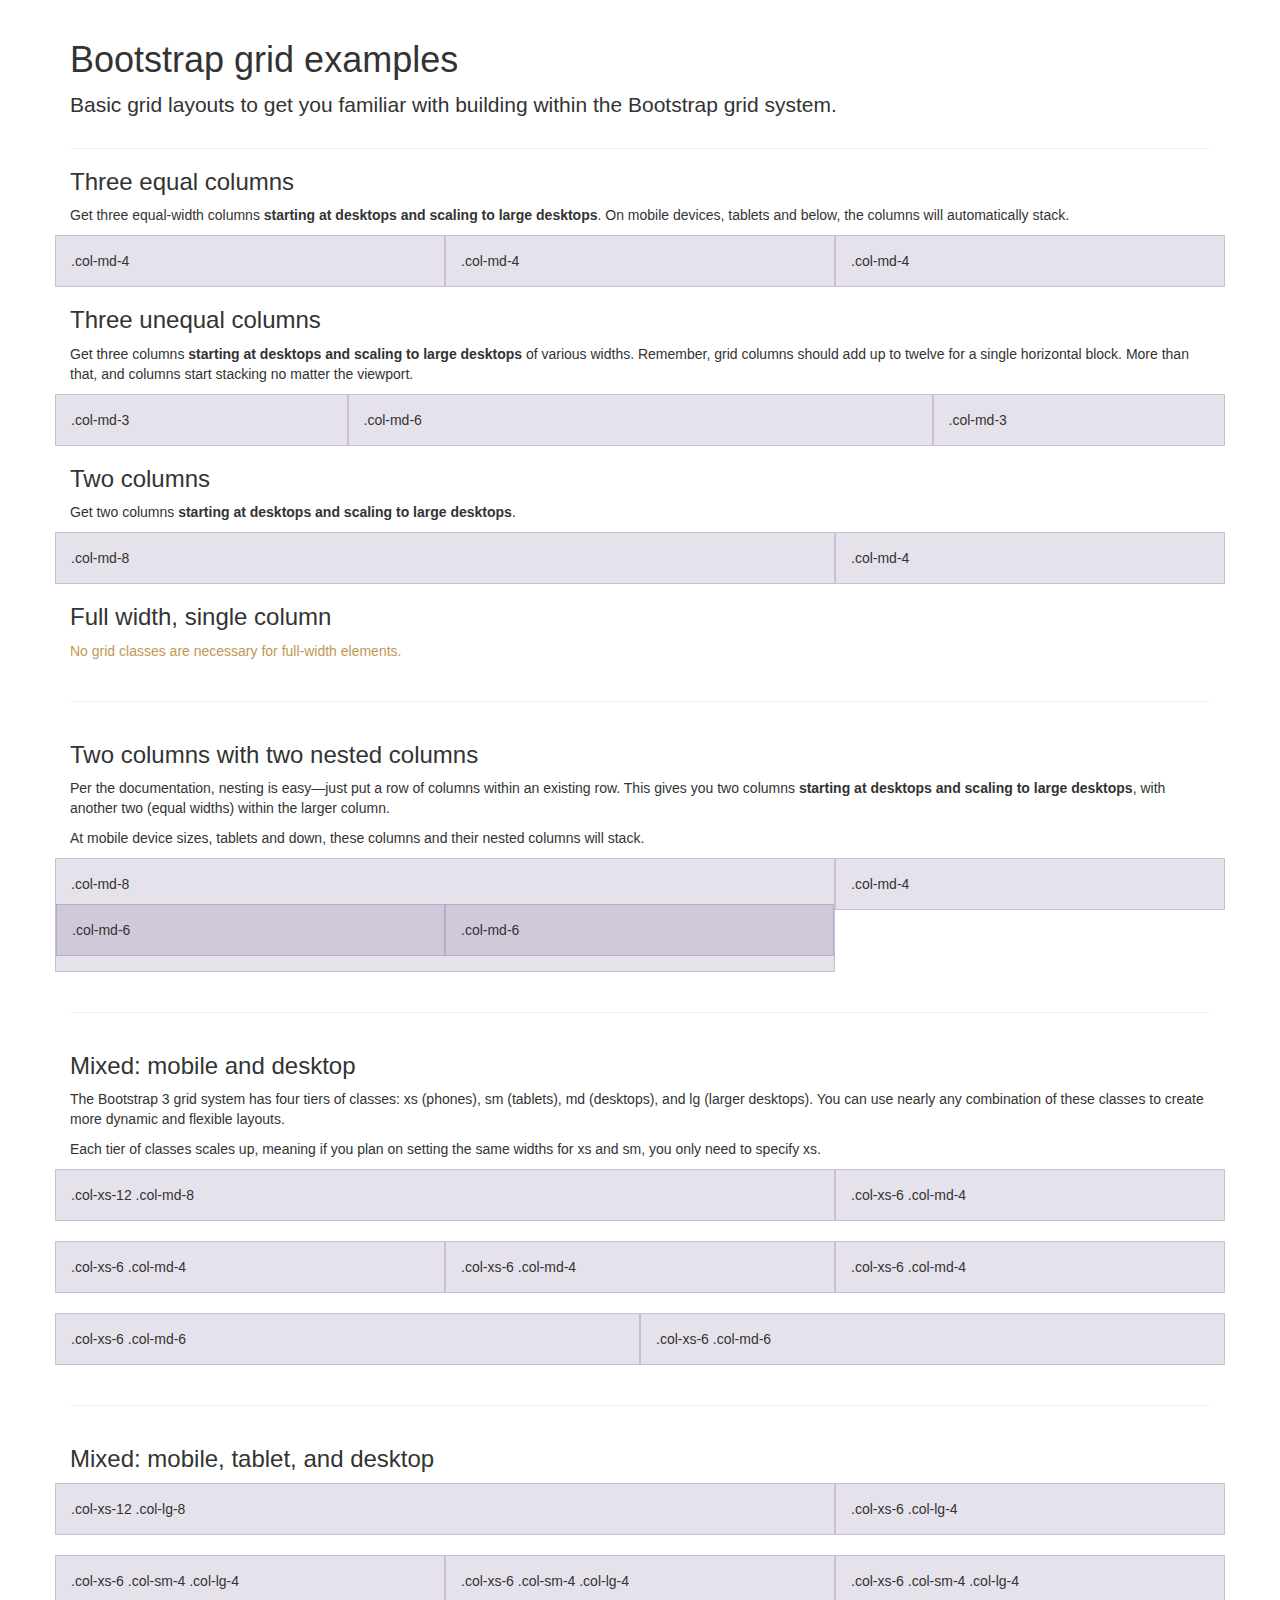
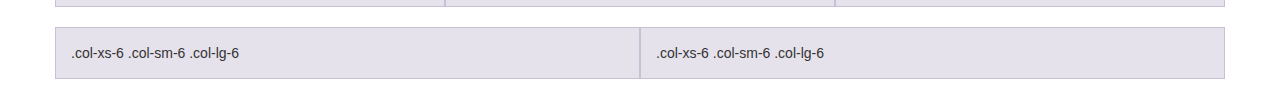
<file: bootstrap-3.0.0/examples/grid/index.html>
<!DOCTYPE html>
<html lang="en">
  <head>
    <meta charset="utf-8">
    <meta name="viewport" content="width=device-width, initial-scale=1.0">
    <meta name="description" content="">
    <meta name="author" content="">
    <link rel="shortcut icon" href="../../assets/ico/favicon.png">

    <title>Grid Template for Bootstrap</title>

    <!-- Bootstrap core CSS -->
    <link href="../../dist/css/bootstrap.css" rel="stylesheet">

    <!-- Custom styles for this template -->
    <link href="grid.css" rel="stylesheet">

    <!-- HTML5 shim and Respond.js IE8 support of HTML5 elements and media queries -->
    <!--[if lt IE 9]>
      <script src="../../assets/js/html5shiv.js"></script>
      <script src="../../assets/js/respond.min.js"></script>
    <![endif]-->
  </head>

  <body>
    <div class="container">

      <div class="page-header">
        <h1>Bootstrap grid examples</h1>
        <p class="lead">Basic grid layouts to get you familiar with building within the Bootstrap grid system.</p>
      </div>

      <h3>Three equal columns</h3>
      <p>Get three equal-width columns <strong>starting at desktops and scaling to large desktops</strong>. On mobile devices, tablets and below, the columns will automatically stack.</p>
      <div class="row">
        <div class="col-md-4">.col-md-4</div>
        <div class="col-md-4">.col-md-4</div>
        <div class="col-md-4">.col-md-4</div>
      </div>

      <h3>Three unequal columns</h3>
      <p>Get three columns <strong>starting at desktops and scaling to large desktops</strong> of various widths. Remember, grid columns should add up to twelve for a single horizontal block. More than that, and columns start stacking no matter the viewport.</p>
      <div class="row">
        <div class="col-md-3">.col-md-3</div>
        <div class="col-md-6">.col-md-6</div>
        <div class="col-md-3">.col-md-3</div>
      </div>

      <h3>Two columns</h3>
      <p>Get two columns <strong>starting at desktops and scaling to large desktops</strong>.</p>
      <div class="row">
        <div class="col-md-8">.col-md-8</div>
        <div class="col-md-4">.col-md-4</div>
      </div>

      <h3>Full width, single column</h3>
      <p class="text-warning">No grid classes are necessary for full-width elements.</p>

      <hr>

      <h3>Two columns with two nested columns</h3>
      <p>Per the documentation, nesting is easy—just put a row of columns within an existing row. This gives you two columns <strong>starting at desktops and scaling to large desktops</strong>, with another two (equal widths) within the larger column.</p>
      <p>At mobile device sizes, tablets and down, these columns and their nested columns will stack.</p>
      <div class="row">
        <div class="col-md-8">
          .col-md-8
          <div class="row">
            <div class="col-md-6">.col-md-6</div>
            <div class="col-md-6">.col-md-6</div>
          </div>
        </div>
        <div class="col-md-4">.col-md-4</div>
      </div>

      <hr>

      <h3>Mixed: mobile and desktop</h3>
      <p>The Bootstrap 3 grid system has four tiers of classes: xs (phones), sm (tablets), md (desktops), and lg (larger desktops). You can use nearly any combination of these classes to create more dynamic and flexible layouts.</p>
      <p>Each tier of classes scales up, meaning if you plan on setting the same widths for xs and sm, you only need to specify xs.</p>
      <div class="row">
        <div class="col-xs-12 col-md-8">.col-xs-12 .col-md-8</div>
        <div class="col-xs-6 col-md-4">.col-xs-6 .col-md-4</div>
      </div>
      <div class="row">
        <div class="col-xs-6 col-md-4">.col-xs-6 .col-md-4</div>
        <div class="col-xs-6 col-md-4">.col-xs-6 .col-md-4</div>
        <div class="col-xs-6 col-md-4">.col-xs-6 .col-md-4</div>
      </div>
      <div class="row">
        <div class="col-xs-6 col-md-6">.col-xs-6 .col-md-6</div>
        <div class="col-xs-6 col-md-6">.col-xs-6 .col-md-6</div>
      </div>

      <hr>

      <h3>Mixed: mobile, tablet, and desktop</h3>
      <p></p>
      <div class="row">
        <div class="col-xs-12 col-sm-8 col-lg-8">.col-xs-12 .col-lg-8</div>
        <div class="col-xs-6 col-sm-4 col-lg-4">.col-xs-6 .col-lg-4</div>
      </div>
      <div class="row">
        <div class="col-xs-6 col-sm-4 col-lg-4">.col-xs-6 .col-sm-4 .col-lg-4</div>
        <div class="col-xs-6 col-sm-4 col-lg-4">.col-xs-6 .col-sm-4 .col-lg-4</div>
        <div class="col-xs-6 col-sm-4 col-lg-4">.col-xs-6 .col-sm-4 .col-lg-4</div>
      </div>
      <div class="row">
        <div class="col-xs-6 col-sm-6 col-lg-6">.col-xs-6 .col-sm-6 .col-lg-6</div>
        <div class="col-xs-6 col-sm-6 col-lg-6">.col-xs-6 .col-sm-6 .col-lg-6</div>
      </div>

    </div> <!-- /container -->


    <!-- Bootstrap core JavaScript
    ================================================== -->
    <!-- Placed at the end of the document so the pages load faster -->
  </body>
</html>
</file>
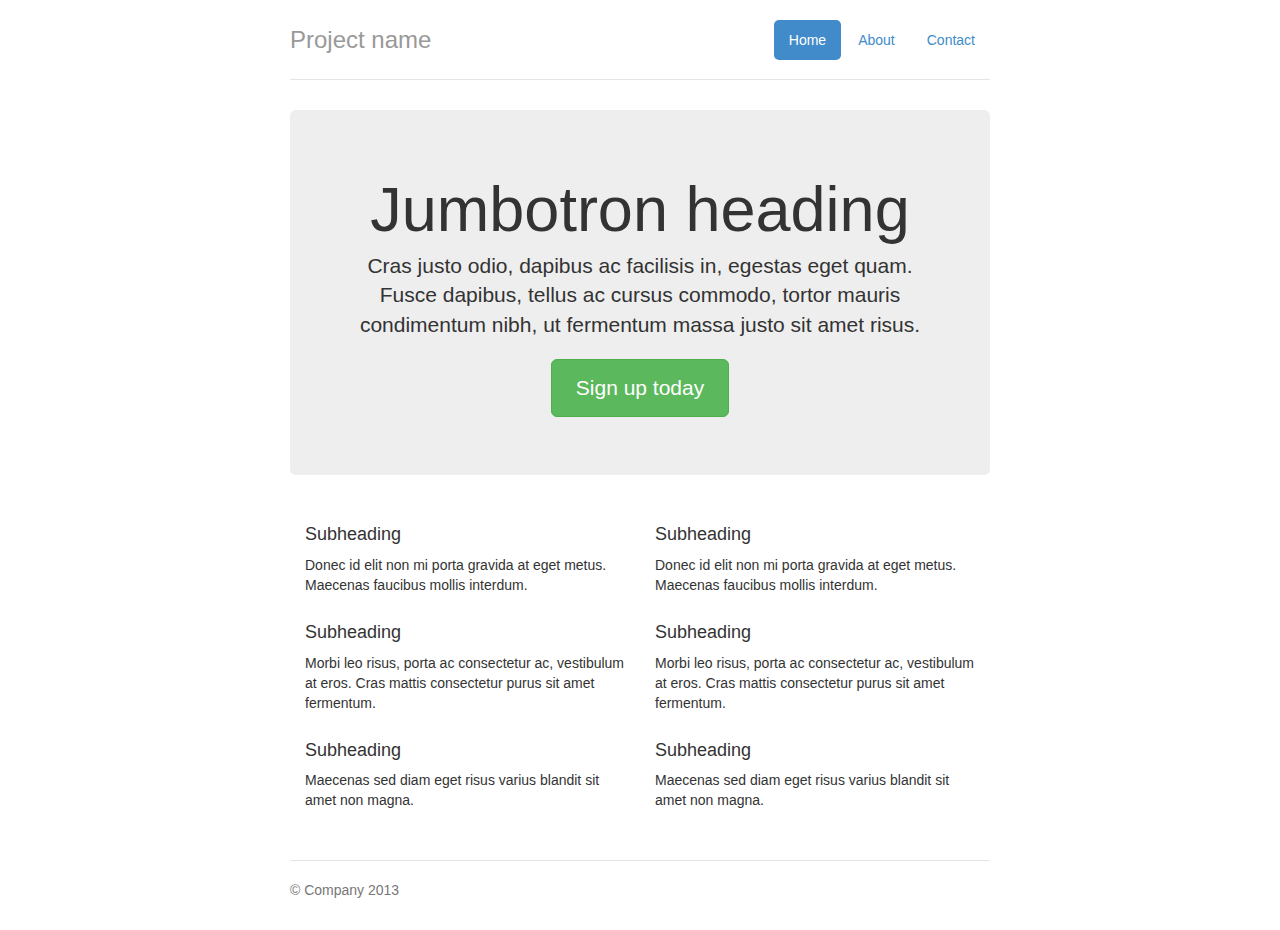
<file: bootstrap-3.0.0/examples/jumbotron-narrow/index.html>
<!DOCTYPE html>
<html lang="en">
  <head>
    <meta charset="utf-8">
    <meta name="viewport" content="width=device-width, initial-scale=1.0">
    <meta name="description" content="">
    <meta name="author" content="">
    <link rel="shortcut icon" href="../../assets/ico/favicon.png">

    <title>Narrow Jumbotron Template for Bootstrap</title>

    <!-- Bootstrap core CSS -->
    <link href="../../dist/css/bootstrap.css" rel="stylesheet">

    <!-- Custom styles for this template -->
    <link href="jumbotron-narrow.css" rel="stylesheet">

    <!-- HTML5 shim and Respond.js IE8 support of HTML5 elements and media queries -->
    <!--[if lt IE 9]>
      <script src="../../assets/js/html5shiv.js"></script>
      <script src="../../assets/js/respond.min.js"></script>
    <![endif]-->
  </head>

  <body>

    <div class="container">
      <div class="header">
        <ul class="nav nav-pills pull-right">
          <li class="active"><a href="#">Home</a></li>
          <li><a href="#">About</a></li>
          <li><a href="#">Contact</a></li>
        </ul>
        <h3 class="text-muted">Project name</h3>
      </div>

      <div class="jumbotron">
        <h1>Jumbotron heading</h1>
        <p class="lead">Cras justo odio, dapibus ac facilisis in, egestas eget quam. Fusce dapibus, tellus ac cursus commodo, tortor mauris condimentum nibh, ut fermentum massa justo sit amet risus.</p>
        <p><a class="btn btn-lg btn-success" href="#">Sign up today</a></p>
      </div>

      <div class="row marketing">
        <div class="col-lg-6">
          <h4>Subheading</h4>
          <p>Donec id elit non mi porta gravida at eget metus. Maecenas faucibus mollis interdum.</p>

          <h4>Subheading</h4>
          <p>Morbi leo risus, porta ac consectetur ac, vestibulum at eros. Cras mattis consectetur purus sit amet fermentum.</p>

          <h4>Subheading</h4>
          <p>Maecenas sed diam eget risus varius blandit sit amet non magna.</p>
        </div>

        <div class="col-lg-6">
          <h4>Subheading</h4>
          <p>Donec id elit non mi porta gravida at eget metus. Maecenas faucibus mollis interdum.</p>

          <h4>Subheading</h4>
          <p>Morbi leo risus, porta ac consectetur ac, vestibulum at eros. Cras mattis consectetur purus sit amet fermentum.</p>

          <h4>Subheading</h4>
          <p>Maecenas sed diam eget risus varius blandit sit amet non magna.</p>
        </div>
      </div>

      <div class="footer">
        <p>&copy; Company 2013</p>
      </div>

    </div> <!-- /container -->


    <!-- Bootstrap core JavaScript
    ================================================== -->
    <!-- Placed at the end of the document so the pages load faster -->
  </body>
</html>
</file>
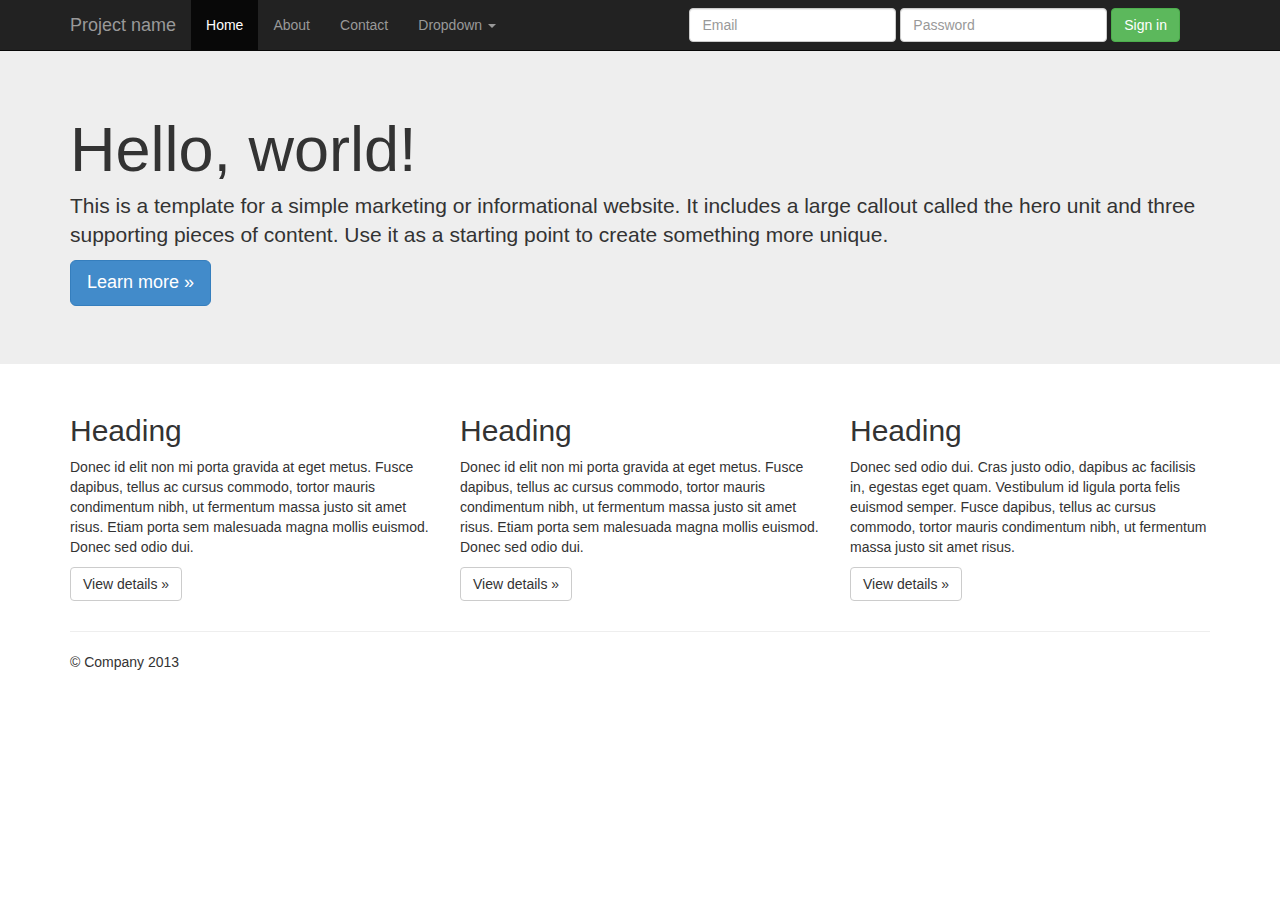
<file: bootstrap-3.0.0/examples/jumbotron/index.html>
<!DOCTYPE html>
<html lang="en">
  <head>
    <meta charset="utf-8">
    <meta name="viewport" content="width=device-width, initial-scale=1.0">
    <meta name="description" content="">
    <meta name="author" content="">
    <link rel="shortcut icon" href="../../assets/ico/favicon.png">

    <title>Jumbotron Template for Bootstrap</title>

    <!-- Bootstrap core CSS -->
    <link href="../../dist/css/bootstrap.css" rel="stylesheet">

    <!-- Custom styles for this template -->
    <link href="jumbotron.css" rel="stylesheet">

    <!-- HTML5 shim and Respond.js IE8 support of HTML5 elements and media queries -->
    <!--[if lt IE 9]>
      <script src="../../assets/js/html5shiv.js"></script>
      <script src="../../assets/js/respond.min.js"></script>
    <![endif]-->
  </head>

  <body>

    <div class="navbar navbar-inverse navbar-fixed-top">
      <div class="container">
        <div class="navbar-header">
          <button type="button" class="navbar-toggle" data-toggle="collapse" data-target=".navbar-collapse">
            <span class="icon-bar"></span>
            <span class="icon-bar"></span>
            <span class="icon-bar"></span>
          </button>
          <a class="navbar-brand" href="#">Project name</a>
        </div>
        <div class="navbar-collapse collapse">
          <ul class="nav navbar-nav">
            <li class="active"><a href="#">Home</a></li>
            <li><a href="#about">About</a></li>
            <li><a href="#contact">Contact</a></li>
            <li class="dropdown">
              <a href="#" class="dropdown-toggle" data-toggle="dropdown">Dropdown <b class="caret"></b></a>
              <ul class="dropdown-menu">
                <li><a href="#">Action</a></li>
                <li><a href="#">Another action</a></li>
                <li><a href="#">Something else here</a></li>
                <li class="divider"></li>
                <li class="dropdown-header">Nav header</li>
                <li><a href="#">Separated link</a></li>
                <li><a href="#">One more separated link</a></li>
              </ul>
            </li>
          </ul>
          <form class="navbar-form navbar-right">
            <div class="form-group">
              <input type="text" placeholder="Email" class="form-control">
            </div>
            <div class="form-group">
              <input type="password" placeholder="Password" class="form-control">
            </div>
            <button type="submit" class="btn btn-success">Sign in</button>
          </form>
        </div><!--/.navbar-collapse -->
      </div>
    </div>

    <!-- Main jumbotron for a primary marketing message or call to action -->
    <div class="jumbotron">
      <div class="container">
        <h1>Hello, world!</h1>
        <p>This is a template for a simple marketing or informational website. It includes a large callout called the hero unit and three supporting pieces of content. Use it as a starting point to create something more unique.</p>
        <p><a class="btn btn-primary btn-lg">Learn more &raquo;</a></p>
      </div>
    </div>

    <div class="container">
      <!-- Example row of columns -->
      <div class="row">
        <div class="col-lg-4">
          <h2>Heading</h2>
          <p>Donec id elit non mi porta gravida at eget metus. Fusce dapibus, tellus ac cursus commodo, tortor mauris condimentum nibh, ut fermentum massa justo sit amet risus. Etiam porta sem malesuada magna mollis euismod. Donec sed odio dui. </p>
          <p><a class="btn btn-default" href="#">View details &raquo;</a></p>
        </div>
        <div class="col-lg-4">
          <h2>Heading</h2>
          <p>Donec id elit non mi porta gravida at eget metus. Fusce dapibus, tellus ac cursus commodo, tortor mauris condimentum nibh, ut fermentum massa justo sit amet risus. Etiam porta sem malesuada magna mollis euismod. Donec sed odio dui. </p>
          <p><a class="btn btn-default" href="#">View details &raquo;</a></p>
       </div>
        <div class="col-lg-4">
          <h2>Heading</h2>
          <p>Donec sed odio dui. Cras justo odio, dapibus ac facilisis in, egestas eget quam. Vestibulum id ligula porta felis euismod semper. Fusce dapibus, tellus ac cursus commodo, tortor mauris condimentum nibh, ut fermentum massa justo sit amet risus.</p>
          <p><a class="btn btn-default" href="#">View details &raquo;</a></p>
        </div>
      </div>

      <hr>

      <footer>
        <p>&copy; Company 2013</p>
      </footer>
    </div> <!-- /container -->


    <!-- Bootstrap core JavaScript
    ================================================== -->
    <!-- Placed at the end of the document so the pages load faster -->
    <script src="../../assets/js/jquery.js"></script>
    <script src="../../dist/js/bootstrap.min.js"></script>
  </body>
</html>
</file>
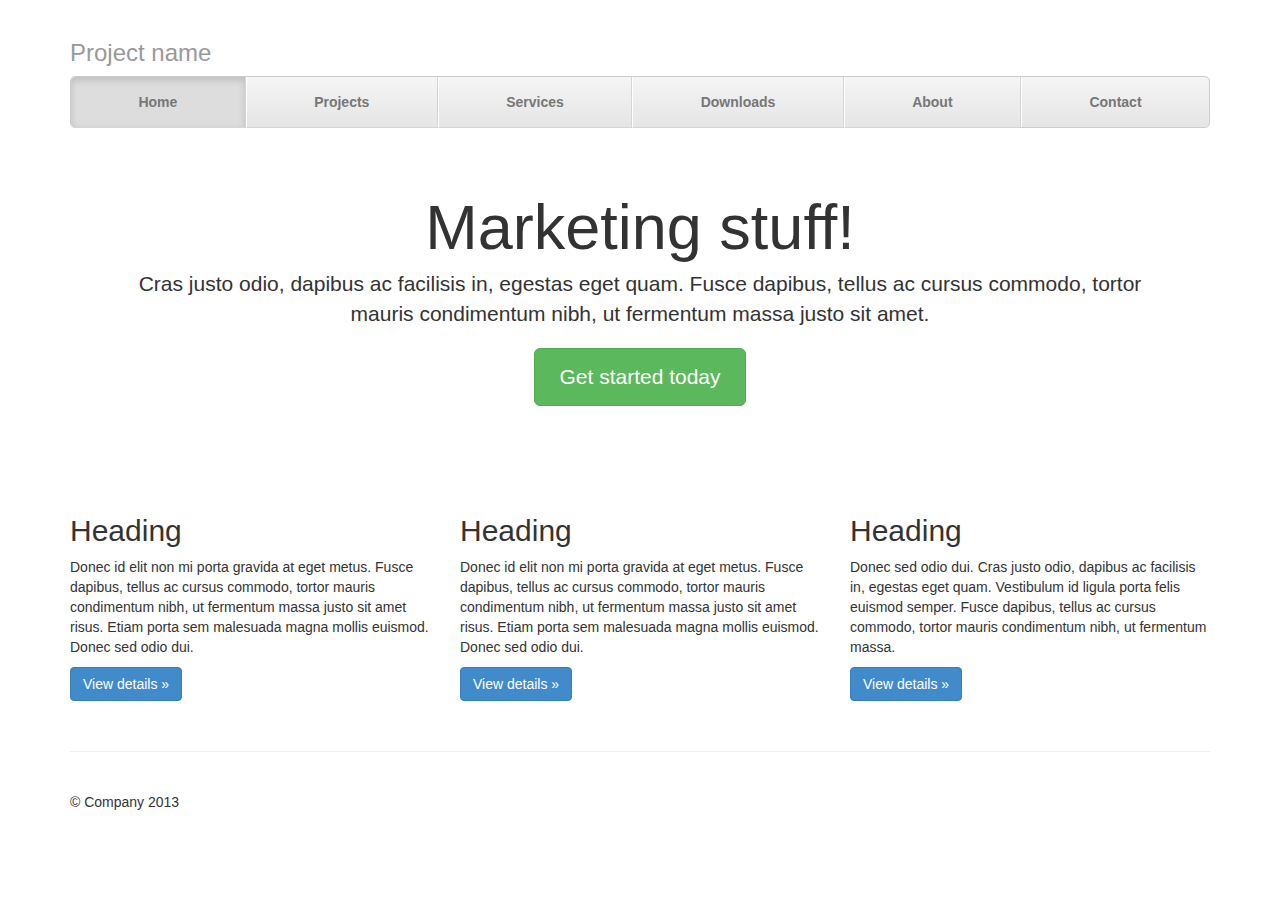
<file: bootstrap-3.0.0/examples/justified-nav/index.html>
<!DOCTYPE html>
<html lang="en">
  <head>
    <meta charset="utf-8">
    <meta name="viewport" content="width=device-width, initial-scale=1.0">
    <meta name="description" content="">
    <meta name="author" content="">
    <link rel="shortcut icon" href="../../assets/ico/favicon.png">

    <title>Justified Nav Template for Bootstrap</title>

    <!-- Bootstrap core CSS -->
    <link href="../../dist/css/bootstrap.css" rel="stylesheet">

    <!-- Custom styles for this template -->
    <link href="justified-nav.css" rel="stylesheet">

    <!-- HTML5 shim and Respond.js IE8 support of HTML5 elements and media queries -->
    <!--[if lt IE 9]>
      <script src="../../assets/js/html5shiv.js"></script>
      <script src="../../assets/js/respond.min.js"></script>
    <![endif]-->
  </head>

  <body>

    <div class="container">

      <div class="masthead">
        <h3 class="text-muted">Project name</h3>
        <ul class="nav nav-justified">
          <li class="active"><a href="#">Home</a></li>
          <li><a href="#">Projects</a></li>
          <li><a href="#">Services</a></li>
          <li><a href="#">Downloads</a></li>
          <li><a href="#">About</a></li>
          <li><a href="#">Contact</a></li>
        </ul>
      </div>

      <!-- Jumbotron -->
      <div class="jumbotron">
        <h1>Marketing stuff!</h1>
        <p class="lead">Cras justo odio, dapibus ac facilisis in, egestas eget quam. Fusce dapibus, tellus ac cursus commodo, tortor mauris condimentum nibh, ut fermentum massa justo sit amet.</p>
        <p><a class="btn btn-lg btn-success" href="#">Get started today</a></p>
      </div>

      <!-- Example row of columns -->
      <div class="row">
        <div class="col-lg-4">
          <h2>Heading</h2>
          <p>Donec id elit non mi porta gravida at eget metus. Fusce dapibus, tellus ac cursus commodo, tortor mauris condimentum nibh, ut fermentum massa justo sit amet risus. Etiam porta sem malesuada magna mollis euismod. Donec sed odio dui. </p>
          <p><a class="btn btn-primary" href="#">View details &raquo;</a></p>
        </div>
        <div class="col-lg-4">
          <h2>Heading</h2>
          <p>Donec id elit non mi porta gravida at eget metus. Fusce dapibus, tellus ac cursus commodo, tortor mauris condimentum nibh, ut fermentum massa justo sit amet risus. Etiam porta sem malesuada magna mollis euismod. Donec sed odio dui. </p>
          <p><a class="btn btn-primary" href="#">View details &raquo;</a></p>
       </div>
        <div class="col-lg-4">
          <h2>Heading</h2>
          <p>Donec sed odio dui. Cras justo odio, dapibus ac facilisis in, egestas eget quam. Vestibulum id ligula porta felis euismod semper. Fusce dapibus, tellus ac cursus commodo, tortor mauris condimentum nibh, ut fermentum massa.</p>
          <p><a class="btn btn-primary" href="#">View details &raquo;</a></p>
        </div>
      </div>

      <!-- Site footer -->
      <div class="footer">
        <p>&copy; Company 2013</p>
      </div>

    </div> <!-- /container -->


    <!-- Bootstrap core JavaScript
    ================================================== -->
    <!-- Placed at the end of the document so the pages load faster -->
  </body>
</html>
</file>
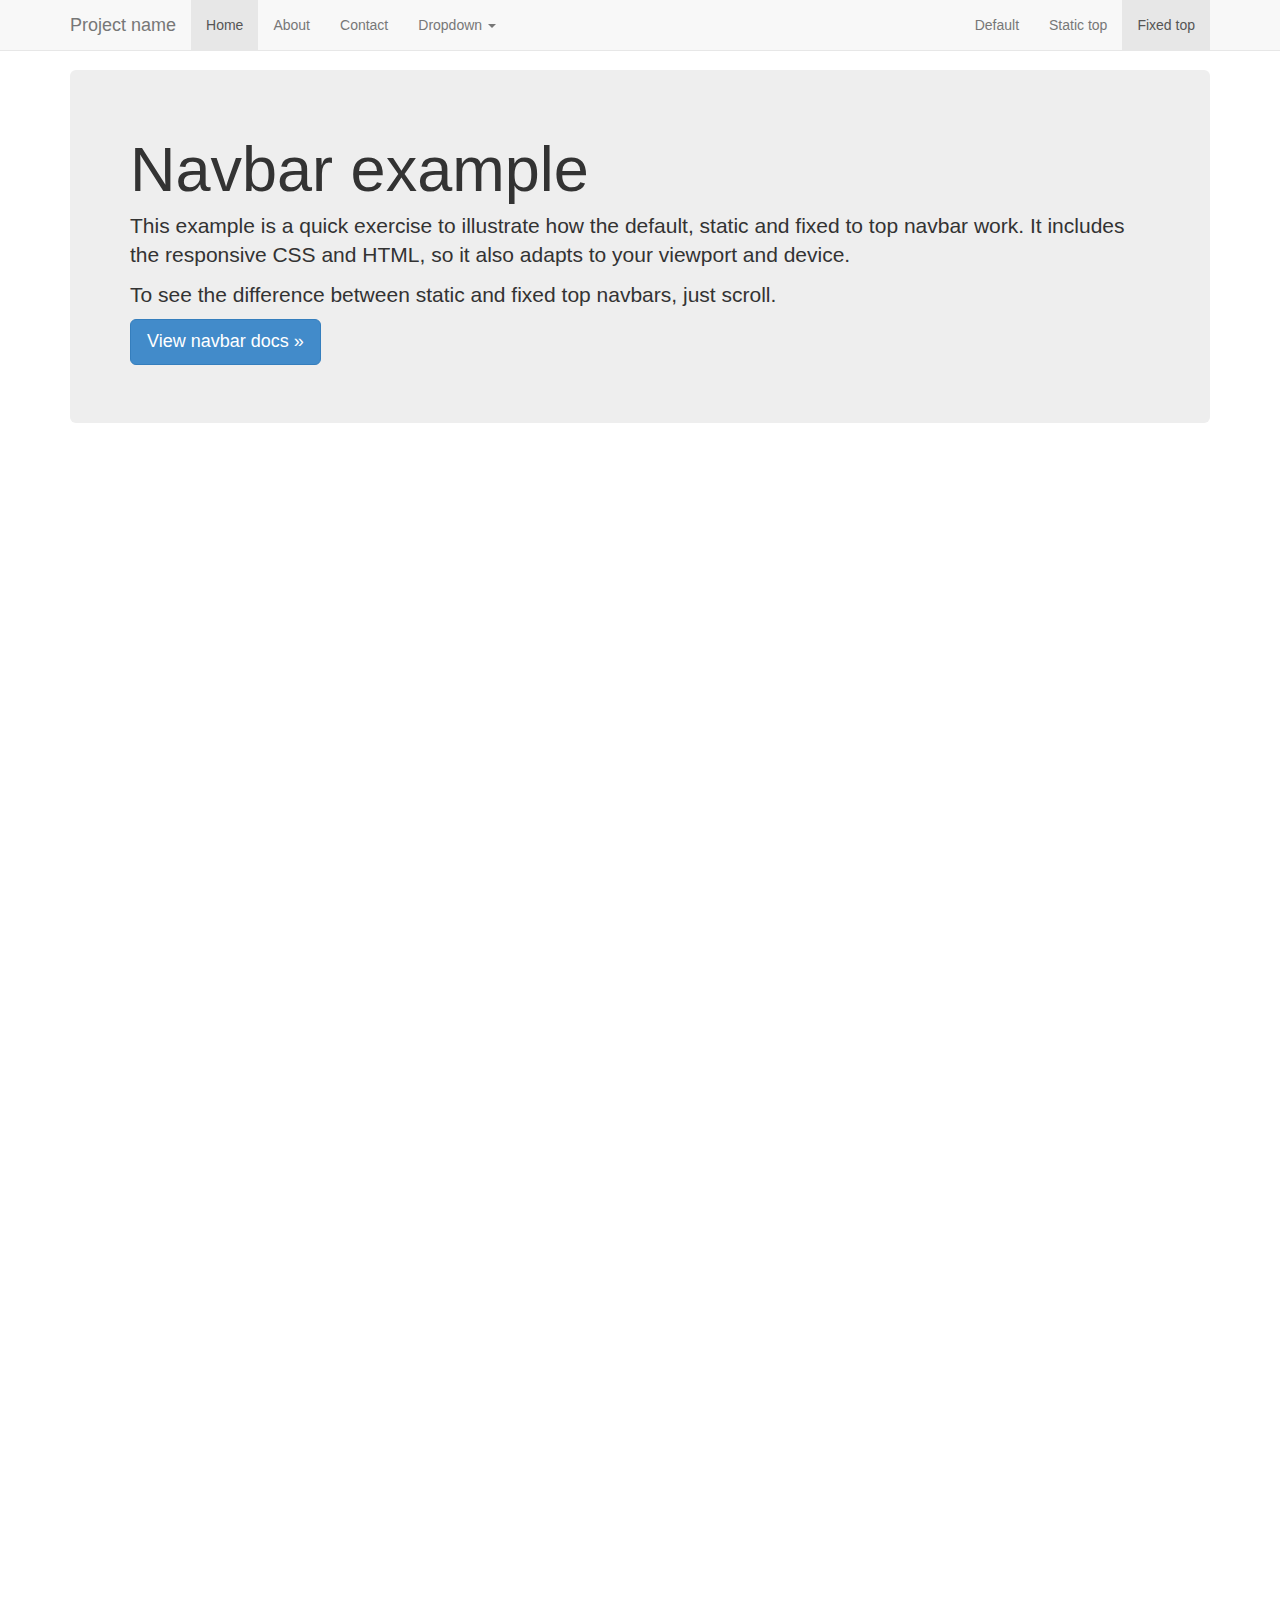
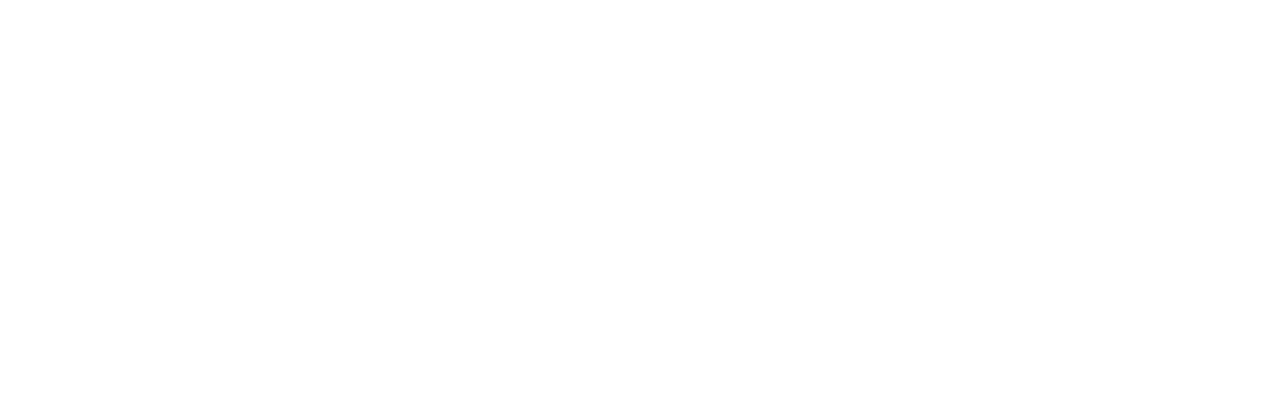
<file: bootstrap-3.0.0/examples/navbar-fixed-top/index.html>
<!DOCTYPE html>
<html lang="en">
  <head>
    <meta charset="utf-8">
    <meta name="viewport" content="width=device-width, initial-scale=1.0">
    <meta name="description" content="">
    <meta name="author" content="">
    <link rel="shortcut icon" href="../../assets/ico/favicon.png">

    <title>Fixed Top Navbar Example for Bootstrap</title>

    <!-- Bootstrap core CSS -->
    <link href="../../dist/css/bootstrap.css" rel="stylesheet">

    <!-- Custom styles for this template -->
    <link href="navbar-fixed-top.css" rel="stylesheet">

    <!-- HTML5 shim and Respond.js IE8 support of HTML5 elements and media queries -->
    <!--[if lt IE 9]>
      <script src="../../assets/js/html5shiv.js"></script>
      <script src="../../assets/js/respond.min.js"></script>
    <![endif]-->
  </head>

  <body>

    <!-- Fixed navbar -->
    <div class="navbar navbar-default navbar-fixed-top">
      <div class="container">
        <div class="navbar-header">
          <button type="button" class="navbar-toggle" data-toggle="collapse" data-target=".navbar-collapse">
            <span class="icon-bar"></span>
            <span class="icon-bar"></span>
            <span class="icon-bar"></span>
          </button>
          <a class="navbar-brand" href="#">Project name</a>
        </div>
        <div class="navbar-collapse collapse">
          <ul class="nav navbar-nav">
            <li class="active"><a href="#">Home</a></li>
            <li><a href="#about">About</a></li>
            <li><a href="#contact">Contact</a></li>
            <li class="dropdown">
              <a href="#" class="dropdown-toggle" data-toggle="dropdown">Dropdown <b class="caret"></b></a>
              <ul class="dropdown-menu">
                <li><a href="#">Action</a></li>
                <li><a href="#">Another action</a></li>
                <li><a href="#">Something else here</a></li>
                <li class="divider"></li>
                <li class="dropdown-header">Nav header</li>
                <li><a href="#">Separated link</a></li>
                <li><a href="#">One more separated link</a></li>
              </ul>
            </li>
          </ul>
          <ul class="nav navbar-nav navbar-right">
            <li><a href="../navbar/">Default</a></li>
            <li><a href="../navbar-static-top/">Static top</a></li>
            <li class="active"><a href="./">Fixed top</a></li>
          </ul>
        </div><!--/.nav-collapse -->
      </div>
    </div>

    <div class="container">

      <!-- Main component for a primary marketing message or call to action -->
      <div class="jumbotron">
        <h1>Navbar example</h1>
        <p>This example is a quick exercise to illustrate how the default, static and fixed to top navbar work. It includes the responsive CSS and HTML, so it also adapts to your viewport and device.</p>
        <p>To see the difference between static and fixed top navbars, just scroll.</p>
        <p>
          <a class="btn btn-lg btn-primary" href="../../components/#navbar">View navbar docs &raquo;</a>
        </p>
      </div>

    </div> <!-- /container -->


    <!-- Bootstrap core JavaScript
    ================================================== -->
    <!-- Placed at the end of the document so the pages load faster -->
    <script src="../../assets/js/jquery.js"></script>
    <script src="../../dist/js/bootstrap.min.js"></script>
  </body>
</html>
</file>
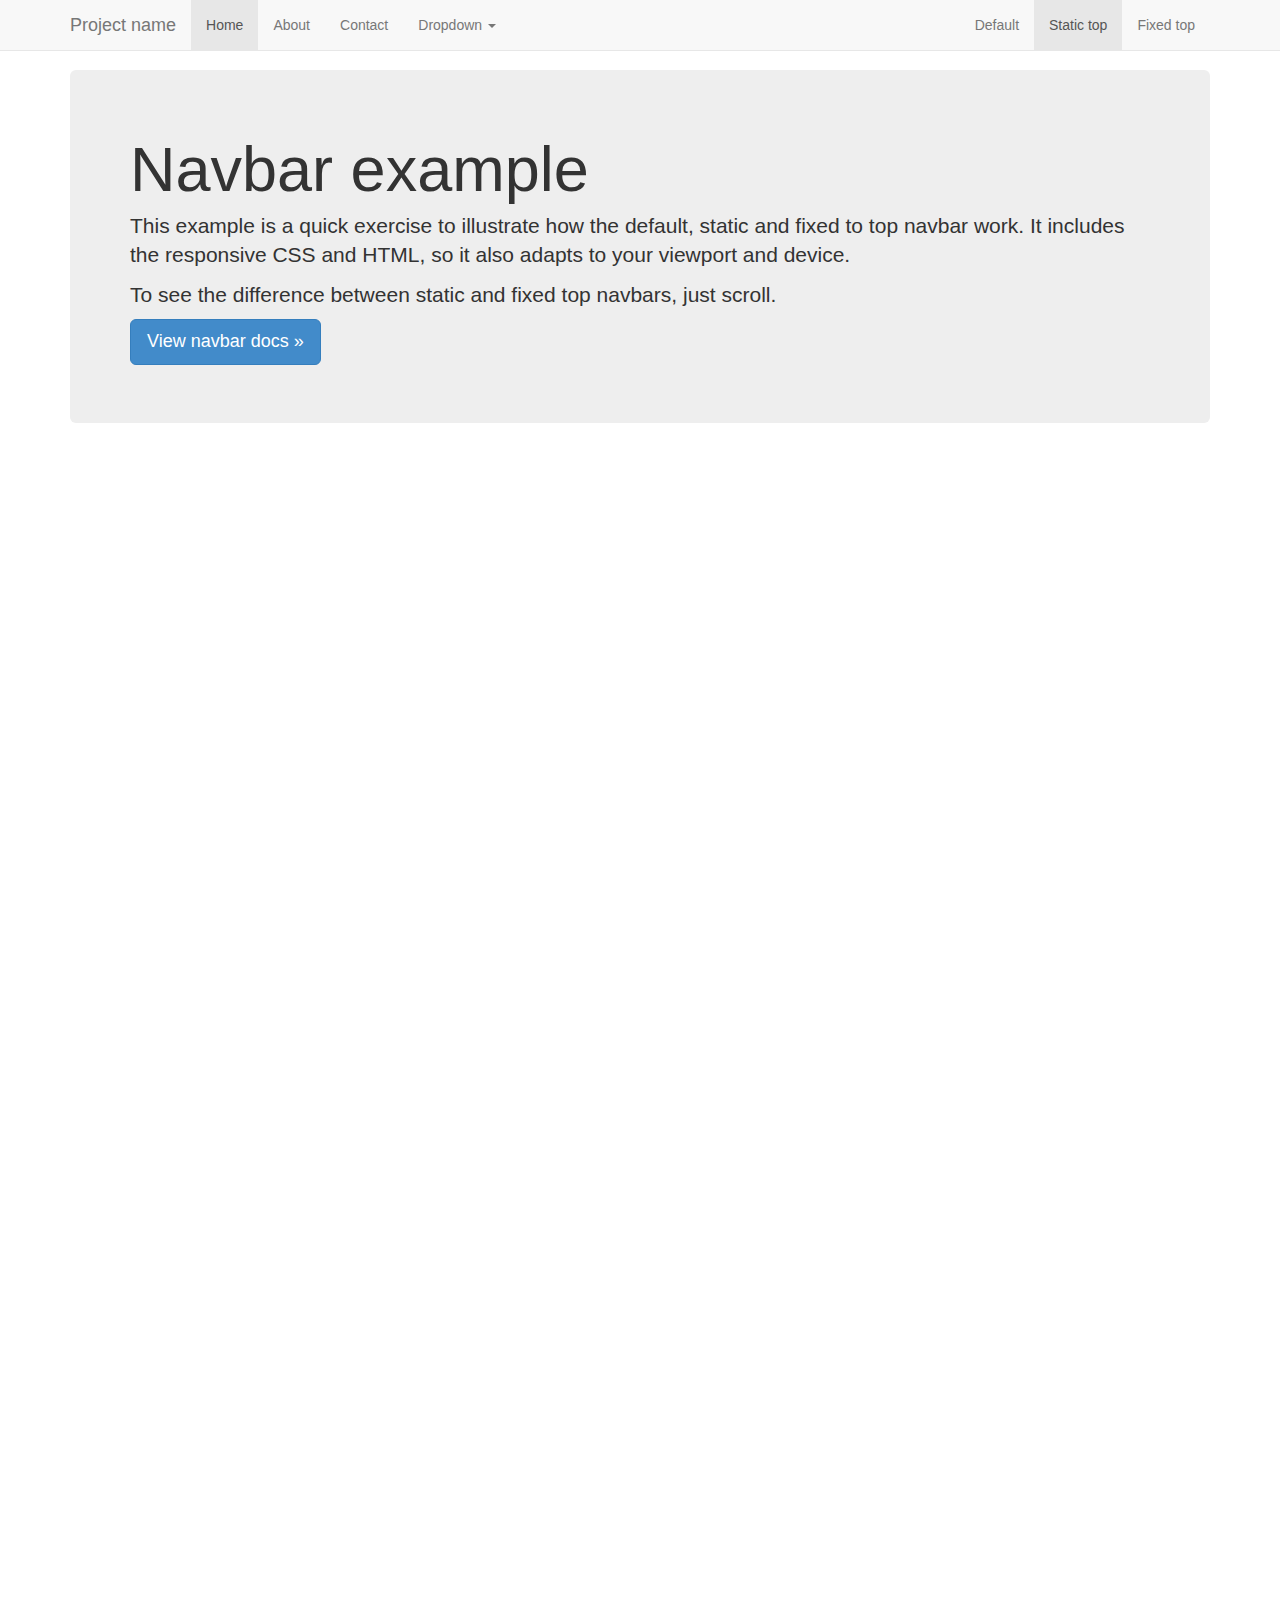
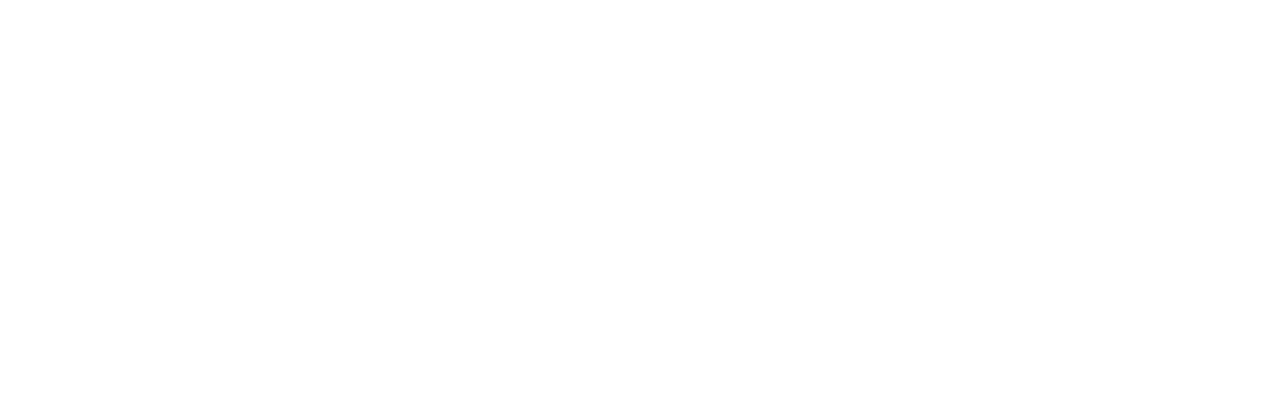
<file: bootstrap-3.0.0/examples/navbar-static-top/index.html>
<!DOCTYPE html>
<html lang="en">
  <head>
    <meta charset="utf-8">
    <meta name="viewport" content="width=device-width, initial-scale=1.0">
    <meta name="description" content="">
    <meta name="author" content="">
    <link rel="shortcut icon" href="../../assets/ico/favicon.png">

    <title>Static Top Navbar Example for Bootstrap</title>

    <!-- Bootstrap core CSS -->
    <link href="../../dist/css/bootstrap.css" rel="stylesheet">

    <!-- Custom styles for this template -->
    <link href="navbar-static-top.css" rel="stylesheet">

    <!-- HTML5 shim and Respond.js IE8 support of HTML5 elements and media queries -->
    <!--[if lt IE 9]>
      <script src="../../assets/js/html5shiv.js"></script>
      <script src="../../assets/js/respond.min.js"></script>
    <![endif]-->
  </head>

  <body>

    <!-- Static navbar -->
    <div class="navbar navbar-default navbar-static-top">
      <div class="container">
        <div class="navbar-header">
          <button type="button" class="navbar-toggle" data-toggle="collapse" data-target=".navbar-collapse">
            <span class="icon-bar"></span>
            <span class="icon-bar"></span>
            <span class="icon-bar"></span>
          </button>
          <a class="navbar-brand" href="#">Project name</a>
        </div>
        <div class="navbar-collapse collapse">
          <ul class="nav navbar-nav">
            <li class="active"><a href="#">Home</a></li>
            <li><a href="#about">About</a></li>
            <li><a href="#contact">Contact</a></li>
            <li class="dropdown">
              <a href="#" class="dropdown-toggle" data-toggle="dropdown">Dropdown <b class="caret"></b></a>
              <ul class="dropdown-menu">
                <li><a href="#">Action</a></li>
                <li><a href="#">Another action</a></li>
                <li><a href="#">Something else here</a></li>
                <li class="divider"></li>
                <li class="dropdown-header">Nav header</li>
                <li><a href="#">Separated link</a></li>
                <li><a href="#">One more separated link</a></li>
              </ul>
            </li>
          </ul>
          <ul class="nav navbar-nav navbar-right">
            <li><a href="../navbar/">Default</a></li>
            <li class="active"><a href="./">Static top</a></li>
            <li><a href="../navbar-fixed-top/">Fixed top</a></li>
          </ul>
        </div><!--/.nav-collapse -->
      </div>
    </div>


    <div class="container">

      <!-- Main component for a primary marketing message or call to action -->
      <div class="jumbotron">
        <h1>Navbar example</h1>
        <p>This example is a quick exercise to illustrate how the default, static and fixed to top navbar work. It includes the responsive CSS and HTML, so it also adapts to your viewport and device.</p>
        <p>To see the difference between static and fixed top navbars, just scroll.</p>
        <p>
          <a class="btn btn-lg btn-primary" href="../../components/#navbar">View navbar docs &raquo;</a>
        </p>
      </div>

    </div> <!-- /container -->


    <!-- Bootstrap core JavaScript
    ================================================== -->
    <!-- Placed at the end of the document so the pages load faster -->
    <script src="../../assets/js/jquery.js"></script>
    <script src="../../dist/js/bootstrap.min.js"></script>
  </body>
</html>
</file>
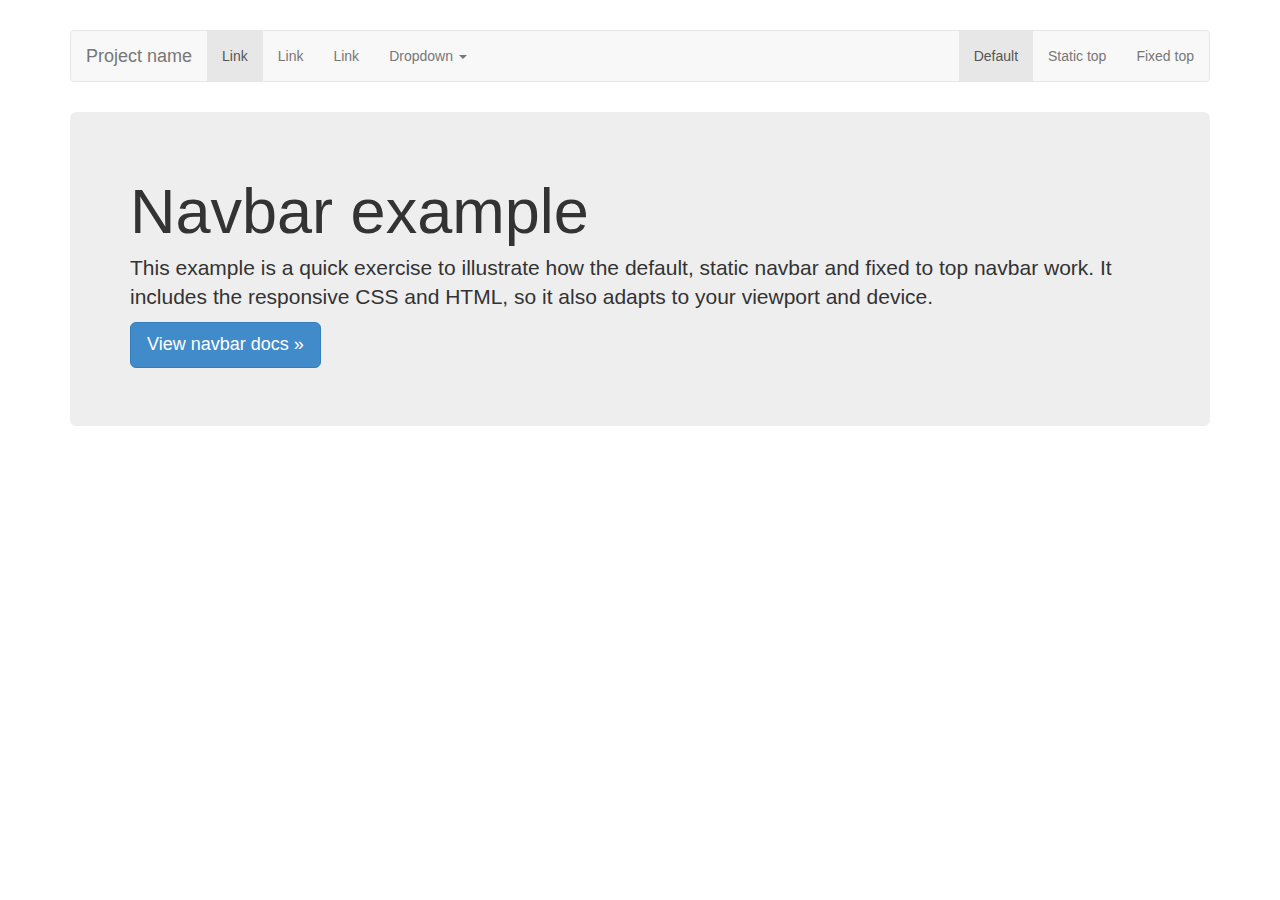
<file: bootstrap-3.0.0/examples/navbar/index.html>
<!DOCTYPE html>
<html lang="en">
  <head>
    <meta charset="utf-8">
    <meta name="viewport" content="width=device-width, initial-scale=1.0">
    <meta name="description" content="">
    <meta name="author" content="">
    <link rel="shortcut icon" href="../../assets/ico/favicon.png">

    <title>Navbar Template for Bootstrap</title>

    <!-- Bootstrap core CSS -->
    <link href="../../dist/css/bootstrap.css" rel="stylesheet">

    <!-- Custom styles for this template -->
    <link href="navbar.css" rel="stylesheet">

    <!-- HTML5 shim and Respond.js IE8 support of HTML5 elements and media queries -->
    <!--[if lt IE 9]>
      <script src="../../assets/js/html5shiv.js"></script>
      <script src="../../assets/js/respond.min.js"></script>
    <![endif]-->
  </head>

  <body>

    <div class="container">

      <!-- Static navbar -->
      <div class="navbar navbar-default">
        <div class="navbar-header">
          <button type="button" class="navbar-toggle" data-toggle="collapse" data-target=".navbar-collapse">
            <span class="icon-bar"></span>
            <span class="icon-bar"></span>
            <span class="icon-bar"></span>
          </button>
          <a class="navbar-brand" href="#">Project name</a>
        </div>
        <div class="navbar-collapse collapse">
          <ul class="nav navbar-nav">
            <li class="active"><a href="#">Link</a></li>
            <li><a href="#">Link</a></li>
            <li><a href="#">Link</a></li>
            <li class="dropdown">
              <a href="#" class="dropdown-toggle" data-toggle="dropdown">Dropdown <b class="caret"></b></a>
              <ul class="dropdown-menu">
                <li><a href="#">Action</a></li>
                <li><a href="#">Another action</a></li>
                <li><a href="#">Something else here</a></li>
                <li class="divider"></li>
                <li class="dropdown-header">Nav header</li>
                <li><a href="#">Separated link</a></li>
                <li><a href="#">One more separated link</a></li>
              </ul>
            </li>
          </ul>
          <ul class="nav navbar-nav navbar-right">
            <li class="active"><a href="./">Default</a></li>
            <li><a href="../navbar-static-top/">Static top</a></li>
            <li><a href="../navbar-fixed-top/">Fixed top</a></li>
          </ul>
        </div><!--/.nav-collapse -->
      </div>

      <!-- Main component for a primary marketing message or call to action -->
      <div class="jumbotron">
        <h1>Navbar example</h1>
        <p>This example is a quick exercise to illustrate how the default, static navbar and fixed to top navbar work. It includes the responsive CSS and HTML, so it also adapts to your viewport and device.</p>
        <p>
          <a class="btn btn-lg btn-primary" href="../../components/#navbar">View navbar docs &raquo;</a>
        </p>
      </div>

    </div> <!-- /container -->


    <!-- Bootstrap core JavaScript
    ================================================== -->
    <!-- Placed at the end of the document so the pages load faster -->
    <script src="../../assets/js/jquery.js"></script>
    <script src="../../dist/js/bootstrap.min.js"></script>
  </body>
</html>
</file>
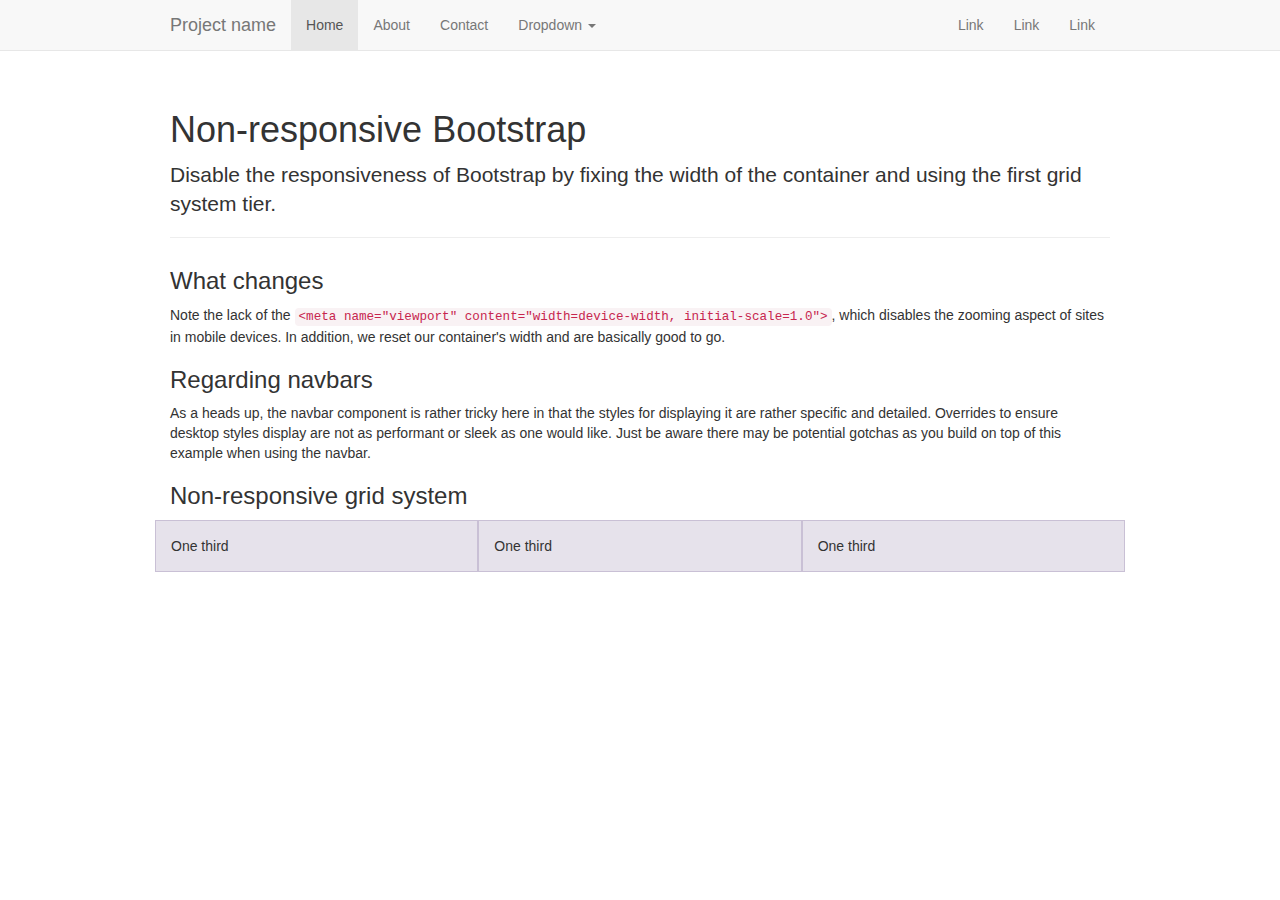
<file: bootstrap-3.0.0/examples/non-responsive/index.html>
<!DOCTYPE html>
<html lang="en">
  <head>
    <meta charset="utf-8">
    <meta name="description" content="">
    <meta name="author" content="">

    <!-- Note there is no responsive meta tag here -->

    <link rel="shortcut icon" href="../../assets/ico/favicon.png">

    <title>Non-responsive Template for Bootstrap</title>

    <!-- Bootstrap core CSS -->
    <link href="../../dist/css/bootstrap.css" rel="stylesheet">

    <!-- Custom styles for this template -->
    <link href="non-responsive.css" rel="stylesheet">

    <!-- HTML5 shim and Respond.js IE8 support of HTML5 elements and media queries -->
    <!--[if lt IE 9]>
      <script src="../../assets/js/html5shiv.js"></script>
      <script src="../../assets/js/respond.min.js"></script>
    <![endif]-->
  </head>

  <body>

    <!-- Fixed navbar -->
    <div class="navbar navbar-default navbar-fixed-top">
      <div class="container">
        <div class="navbar-header">
          <button type="button" class="navbar-toggle" data-toggle="collapse" data-target=".navbar-collapse">
            <span class="icon-bar"></span>
            <span class="icon-bar"></span>
            <span class="icon-bar"></span>
          </button>
          <a class="navbar-brand" href="#">Project name</a>
        </div>
        <div class="navbar-collapse collapse">
          <ul class="nav navbar-nav">
            <li class="active"><a href="#">Home</a></li>
            <li><a href="#about">About</a></li>
            <li><a href="#contact">Contact</a></li>
            <li class="dropdown">
              <a href="#" class="dropdown-toggle" data-toggle="dropdown">Dropdown <b class="caret"></b></a>
              <ul class="dropdown-menu">
                <li><a href="#">Action</a></li>
                <li><a href="#">Another action</a></li>
                <li><a href="#">Something else here</a></li>
                <li class="divider"></li>
                <li class="dropdown-header">Nav header</li>
                <li><a href="#">Separated link</a></li>
                <li><a href="#">One more separated link</a></li>
              </ul>
            </li>
          </ul>
          <ul class="nav navbar-nav navbar-right">
            <li><a href="#">Link</a></li>
            <li><a href="#">Link</a></li>
            <li><a href="#">Link</a></li>
          </ul>
        </div><!--/.nav-collapse -->
      </div>
    </div>

    <div class="container">

      <div class="page-header">
        <h1>Non-responsive Bootstrap</h1>
        <p class="lead">Disable the responsiveness of Bootstrap by fixing the width of the container and using the first grid system tier.</p>
      </div>

      <h3>What changes</h3>
      <p>Note the lack of the <code>&lt;meta name="viewport" content="width=device-width, initial-scale=1.0"&gt;</code>, which disables the zooming aspect of sites in mobile devices. In addition, we reset our container's width and are basically good to go.</p>

      <h3>Regarding navbars</h3>
      <p>As a heads up, the navbar component is rather tricky here in that the styles for displaying it are rather specific and detailed. Overrides to ensure desktop styles display are not as performant or sleek as one would like. Just be aware there may be potential gotchas as you build on top of this example when using the navbar.</p>

      <h3>Non-responsive grid system</h3>
      <div class="row">
        <div class="col-xs-4">One third</div>
        <div class="col-xs-4">One third</div>
        <div class="col-xs-4">One third</div>
      </div>

    </div> <!-- /container -->


    <!-- Bootstrap core JavaScript
    ================================================== -->
    <!-- Placed at the end of the document so the pages load faster -->
    <script src="../../assets/js/jquery.js"></script>
    <script src="../../dist/js/bootstrap.min.js"></script>
  </body>
</html>
</file>
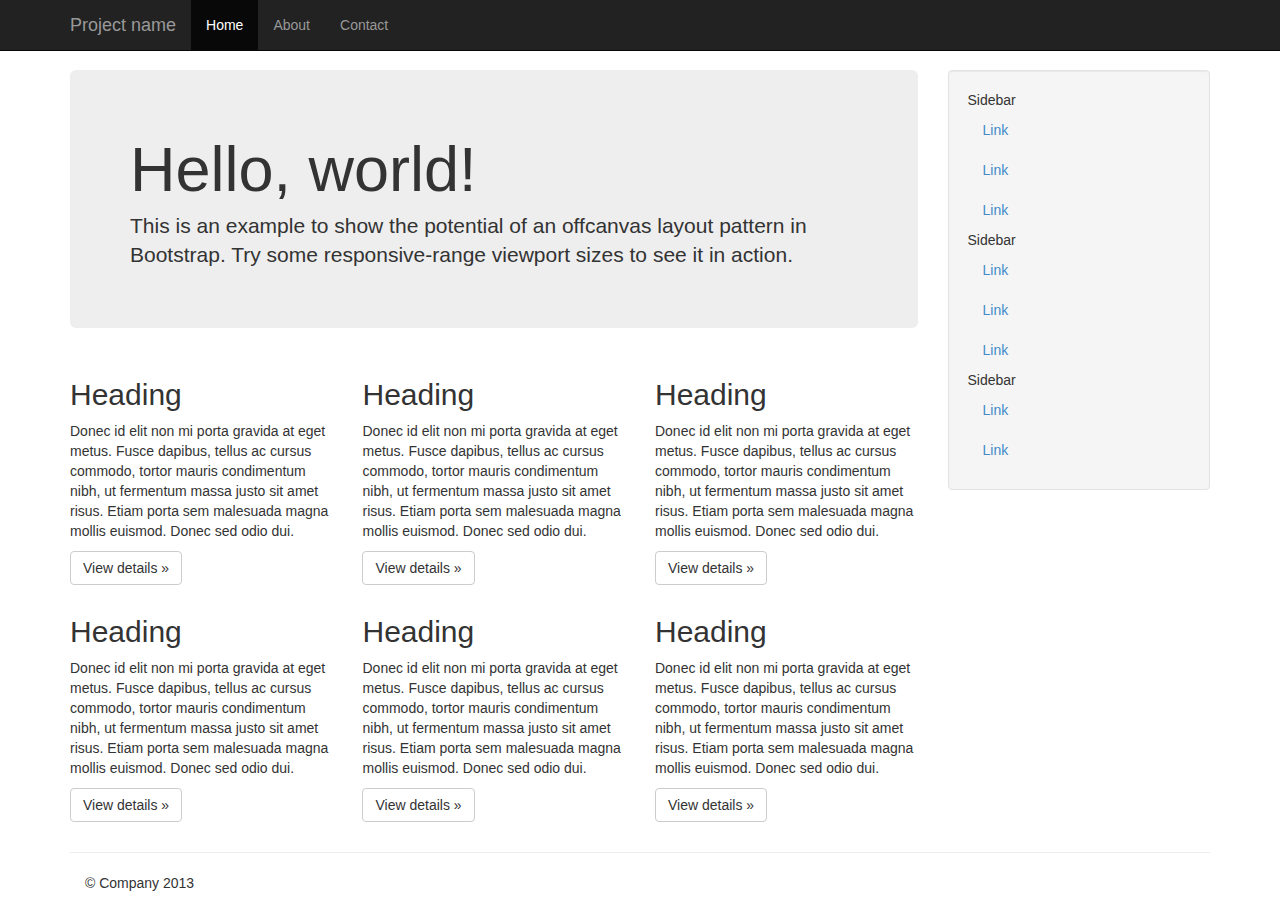
<file: bootstrap-3.0.0/examples/offcanvas/index.html>
<!DOCTYPE html>
<html lang="en">
  <head>
    <meta charset="utf-8">
    <meta name="viewport" content="width=device-width, initial-scale=1.0">
    <meta name="description" content="">
    <meta name="author" content="">
    <link rel="shortcut icon" href="../../assets/ico/favicon.png">

    <title>Off Canvas Template for Bootstrap</title>

    <!-- Bootstrap core CSS -->
    <link href="../../dist/css/bootstrap.min.css" rel="stylesheet">

    <!-- Custom styles for this template -->
    <link href="offcanvas.css" rel="stylesheet">

    <!-- HTML5 shim and Respond.js IE8 support of HTML5 elements and media queries -->
    <!--[if lt IE 9]>
      <script src="../../assets/js/html5shiv.js"></script>
      <script src="../../assets/js/respond.min.js"></script>
    <![endif]-->
  </head>

  <body>
    <div class="navbar navbar-fixed-top navbar-inverse" role="navigation">
      <div class="container">
        <div class="navbar-header">
          <button type="button" class="navbar-toggle" data-toggle="collapse" data-target=".navbar-collapse">
            <span class="icon-bar"></span>
            <span class="icon-bar"></span>
            <span class="icon-bar"></span>
          </button>
          <a class="navbar-brand" href="#">Project name</a>
        </div>
        <div class="collapse navbar-collapse">
          <ul class="nav navbar-nav">
            <li class="active"><a href="#">Home</a></li>
            <li><a href="#about">About</a></li>
            <li><a href="#contact">Contact</a></li>
          </ul>
        </div><!-- /.nav-collapse -->
      </div><!-- /.container -->
    </div><!-- /.navbar -->

    <div class="container">

      <div class="row row-offcanvas row-offcanvas-right">
        <div class="col-xs-12 col-sm-9">
          <p class="pull-right visible-xs">
            <button type="button" class="btn btn-primary btn-xs" data-toggle="offcanvas">Toggle nav</button>
          </p>
          <div class="jumbotron">
            <h1>Hello, world!</h1>
            <p>This is an example to show the potential of an offcanvas layout pattern in Bootstrap. Try some responsive-range viewport sizes to see it in action.</p>
          </div>
          <div class="row">
            <div class="col-6 col-sm-6 col-lg-4">
              <h2>Heading</h2>
              <p>Donec id elit non mi porta gravida at eget metus. Fusce dapibus, tellus ac cursus commodo, tortor mauris condimentum nibh, ut fermentum massa justo sit amet risus. Etiam porta sem malesuada magna mollis euismod. Donec sed odio dui. </p>
              <p><a class="btn btn-default" href="#">View details &raquo;</a></p>
            </div><!--/span-->
            <div class="col-6 col-sm-6 col-lg-4">
              <h2>Heading</h2>
              <p>Donec id elit non mi porta gravida at eget metus. Fusce dapibus, tellus ac cursus commodo, tortor mauris condimentum nibh, ut fermentum massa justo sit amet risus. Etiam porta sem malesuada magna mollis euismod. Donec sed odio dui. </p>
              <p><a class="btn btn-default" href="#">View details &raquo;</a></p>
            </div><!--/span-->
            <div class="col-6 col-sm-6 col-lg-4">
              <h2>Heading</h2>
              <p>Donec id elit non mi porta gravida at eget metus. Fusce dapibus, tellus ac cursus commodo, tortor mauris condimentum nibh, ut fermentum massa justo sit amet risus. Etiam porta sem malesuada magna mollis euismod. Donec sed odio dui. </p>
              <p><a class="btn btn-default" href="#">View details &raquo;</a></p>
            </div><!--/span-->
            <div class="col-6 col-sm-6 col-lg-4">
              <h2>Heading</h2>
              <p>Donec id elit non mi porta gravida at eget metus. Fusce dapibus, tellus ac cursus commodo, tortor mauris condimentum nibh, ut fermentum massa justo sit amet risus. Etiam porta sem malesuada magna mollis euismod. Donec sed odio dui. </p>
              <p><a class="btn btn-default" href="#">View details &raquo;</a></p>
            </div><!--/span-->
            <div class="col-6 col-sm-6 col-lg-4">
              <h2>Heading</h2>
              <p>Donec id elit non mi porta gravida at eget metus. Fusce dapibus, tellus ac cursus commodo, tortor mauris condimentum nibh, ut fermentum massa justo sit amet risus. Etiam porta sem malesuada magna mollis euismod. Donec sed odio dui. </p>
              <p><a class="btn btn-default" href="#">View details &raquo;</a></p>
            </div><!--/span-->
            <div class="col-6 col-sm-6 col-lg-4">
              <h2>Heading</h2>
              <p>Donec id elit non mi porta gravida at eget metus. Fusce dapibus, tellus ac cursus commodo, tortor mauris condimentum nibh, ut fermentum massa justo sit amet risus. Etiam porta sem malesuada magna mollis euismod. Donec sed odio dui. </p>
              <p><a class="btn btn-default" href="#">View details &raquo;</a></p>
            </div><!--/span-->
          </div><!--/row-->
        </div><!--/span-->

        <div class="col-xs-6 col-sm-3 sidebar-offcanvas" id="sidebar" role="navigation">
          <div class="well sidebar-nav">
            <ul class="nav">
              <li>Sidebar</li>
              <li class="active"><a href="#">Link</a></li>
              <li><a href="#">Link</a></li>
              <li><a href="#">Link</a></li>
              <li>Sidebar</li>
              <li><a href="#">Link</a></li>
              <li><a href="#">Link</a></li>
              <li><a href="#">Link</a></li>
              <li>Sidebar</li>
              <li><a href="#">Link</a></li>
              <li><a href="#">Link</a></li>
            </ul>
          </div><!--/.well -->
        </div><!--/span-->
      </div><!--/row-->

      <hr>

      <footer>
        <p>&copy; Company 2013</p>
      </footer>

    </div><!--/.container-->



    <!-- Bootstrap core JavaScript
    ================================================== -->
    <!-- Placed at the end of the document so the pages load faster -->
    <script src="../../assets/js/jquery.js"></script>
    <script src="../../dist/js/bootstrap.min.js"></script>
    <script src="offcanvas.js"></script>
  </body>
</html>
</file>
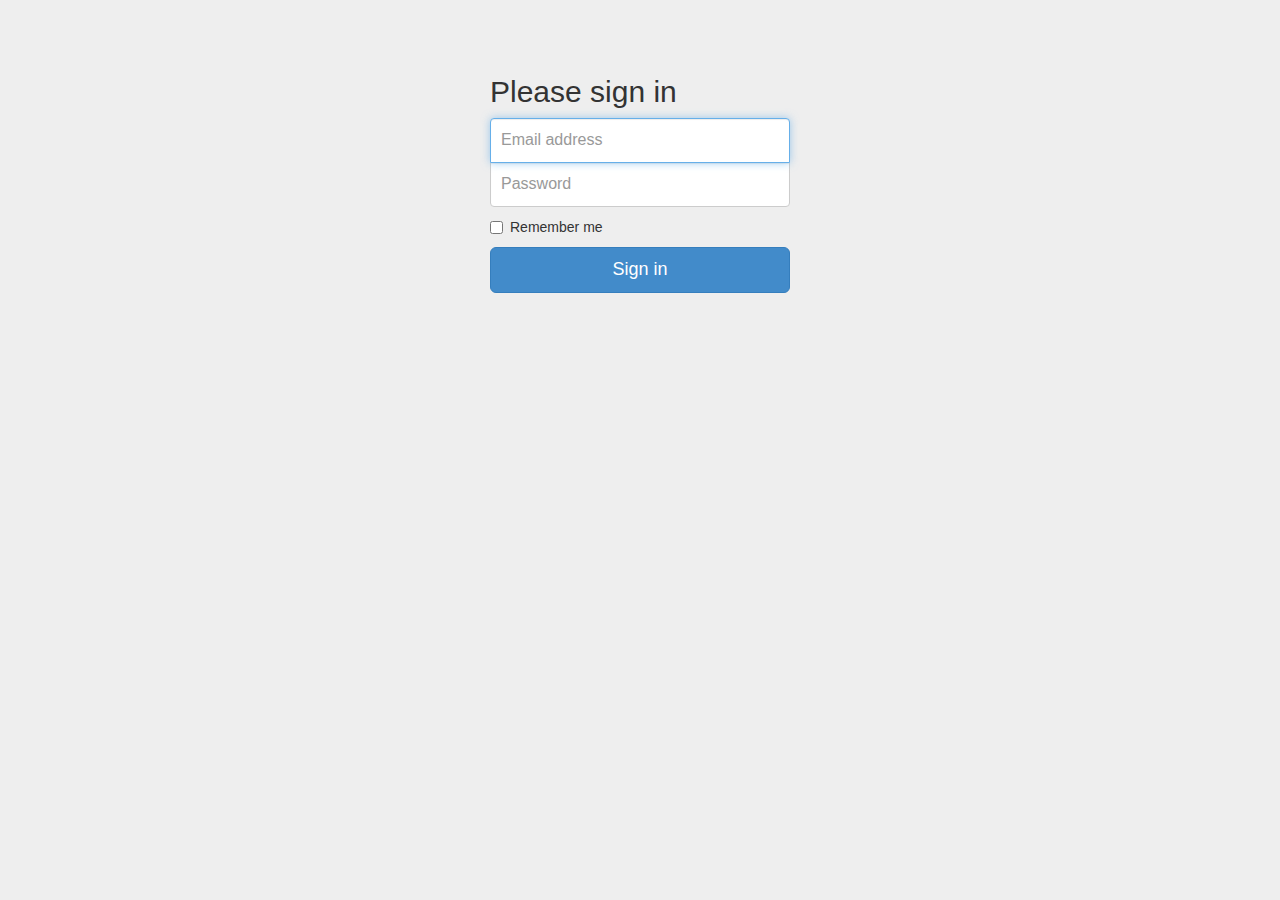
<file: bootstrap-3.0.0/examples/signin/index.html>
<!DOCTYPE html>
<html lang="en">
  <head>
    <meta charset="utf-8">
    <meta name="viewport" content="width=device-width, initial-scale=1.0">
    <meta name="description" content="">
    <meta name="author" content="">
    <link rel="shortcut icon" href="../../assets/ico/favicon.png">

    <title>Signin Template for Bootstrap</title>

    <!-- Bootstrap core CSS -->
    <link href="../../dist/css/bootstrap.css" rel="stylesheet">

    <!-- Custom styles for this template -->
    <link href="signin.css" rel="stylesheet">

    <!-- HTML5 shim and Respond.js IE8 support of HTML5 elements and media queries -->
    <!--[if lt IE 9]>
      <script src="../../assets/js/html5shiv.js"></script>
      <script src="../../assets/js/respond.min.js"></script>
    <![endif]-->
  </head>

  <body>

    <div class="container">

      <form class="form-signin">
        <h2 class="form-signin-heading">Please sign in</h2>
        <input type="text" class="form-control" placeholder="Email address" autofocus>
        <input type="password" class="form-control" placeholder="Password">
        <label class="checkbox">
          <input type="checkbox" value="remember-me"> Remember me
        </label>
        <button class="btn btn-lg btn-primary btn-block" type="submit">Sign in</button>
      </form>

    </div> <!-- /container -->


    <!-- Bootstrap core JavaScript
    ================================================== -->
    <!-- Placed at the end of the document so the pages load faster -->
  </body>
</html>
</file>
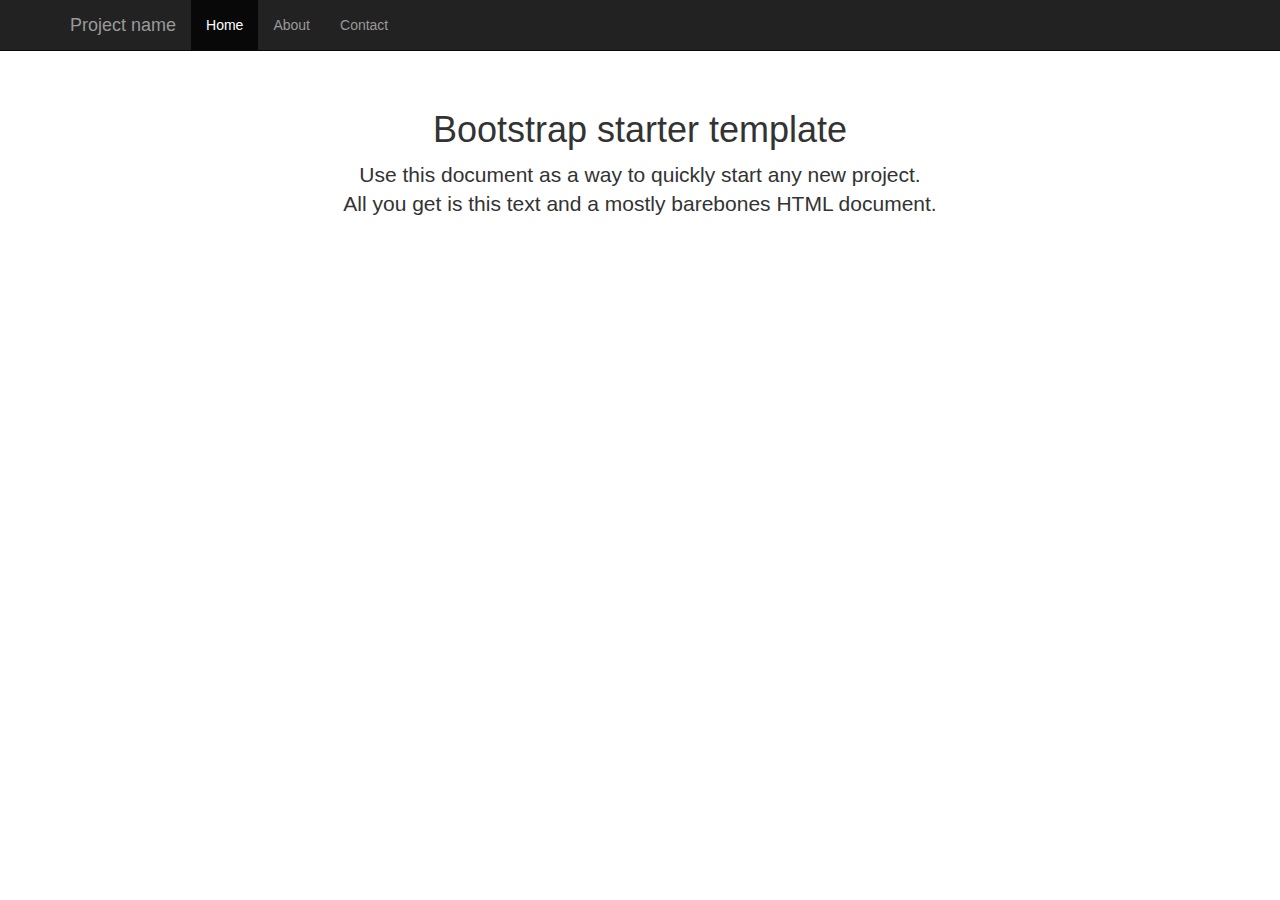
<file: bootstrap-3.0.0/examples/starter-template/index.html>
<!DOCTYPE html>
<html lang="en">
  <head>
    <meta charset="utf-8">
    <meta name="viewport" content="width=device-width, initial-scale=1.0">
    <meta name="description" content="">
    <meta name="author" content="">
    <link rel="shortcut icon" href="../../assets/ico/favicon.png">

    <title>Starter Template for Bootstrap</title>

    <!-- Bootstrap core CSS -->
    <link href="../../dist/css/bootstrap.css" rel="stylesheet">

    <!-- Custom styles for this template -->
    <link href="starter-template.css" rel="stylesheet">

    <!-- HTML5 shim and Respond.js IE8 support of HTML5 elements and media queries -->
    <!--[if lt IE 9]>
      <script src="../../assets/js/html5shiv.js"></script>
      <script src="../../assets/js/respond.min.js"></script>
    <![endif]-->
  </head>

  <body>

    <div class="navbar navbar-inverse navbar-fixed-top">
      <div class="container">
        <div class="navbar-header">
          <button type="button" class="navbar-toggle" data-toggle="collapse" data-target=".navbar-collapse">
            <span class="icon-bar"></span>
            <span class="icon-bar"></span>
            <span class="icon-bar"></span>
          </button>
          <a class="navbar-brand" href="#">Project name</a>
        </div>
        <div class="collapse navbar-collapse">
          <ul class="nav navbar-nav">
            <li class="active"><a href="#">Home</a></li>
            <li><a href="#about">About</a></li>
            <li><a href="#contact">Contact</a></li>
          </ul>
        </div><!--/.nav-collapse -->
      </div>
    </div>

    <div class="container">

      <div class="starter-template">
        <h1>Bootstrap starter template</h1>
        <p class="lead">Use this document as a way to quickly start any new project.<br> All you get is this text and a mostly barebones HTML document.</p>
      </div>

    </div><!-- /.container -->


    <!-- Bootstrap core JavaScript
    ================================================== -->
    <!-- Placed at the end of the document so the pages load faster -->
    <script src="../../assets/js/jquery.js"></script>
    <script src="../../dist/js/bootstrap.min.js"></script>
  </body>
</html>
</file>
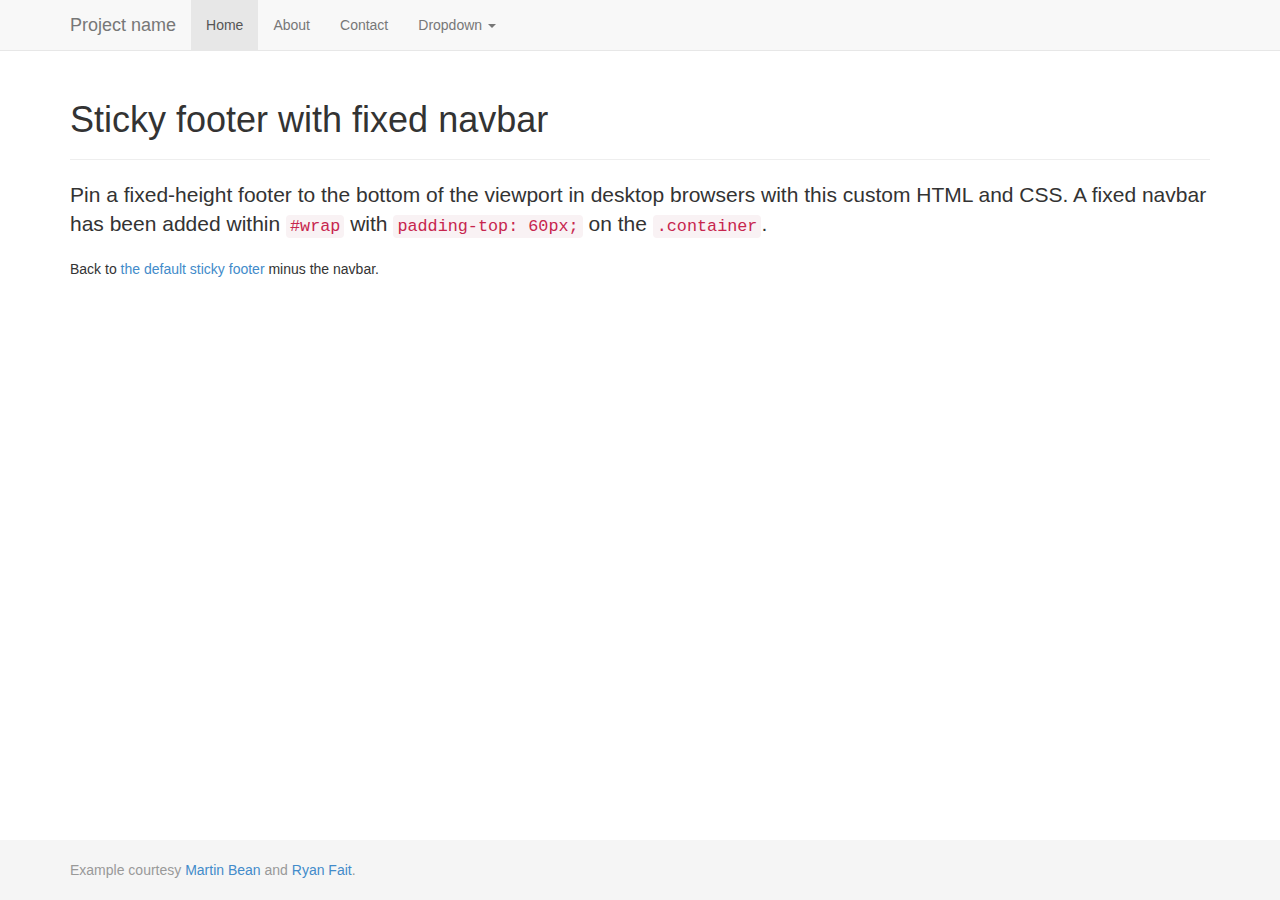
<file: bootstrap-3.0.0/examples/sticky-footer-navbar/index.html>
<!DOCTYPE html>
<html lang="en">
  <head>
    <meta charset="utf-8">
    <meta name="viewport" content="width=device-width, initial-scale=1.0">
    <meta name="description" content="">
    <meta name="author" content="">
    <link rel="shortcut icon" href="../../assets/ico/favicon.png">

    <title>Sticky Footer Navbar Template for Bootstrap</title>

    <!-- Bootstrap core CSS -->
    <link href="../../dist/css/bootstrap.css" rel="stylesheet">

    <!-- Custom styles for this template -->
    <link href="sticky-footer-navbar.css" rel="stylesheet">

    <!-- HTML5 shim and Respond.js IE8 support of HTML5 elements and media queries -->
    <!--[if lt IE 9]>
      <script src="../../assets/js/html5shiv.js"></script>
      <script src="../../assets/js/respond.min.js"></script>
    <![endif]-->
  </head>

  <body>

    <!-- Wrap all page content here -->
    <div id="wrap">

      <!-- Fixed navbar -->
      <div class="navbar navbar-default navbar-fixed-top">
        <div class="container">
          <div class="navbar-header">
            <button type="button" class="navbar-toggle" data-toggle="collapse" data-target=".navbar-collapse">
              <span class="icon-bar"></span>
              <span class="icon-bar"></span>
              <span class="icon-bar"></span>
            </button>
            <a class="navbar-brand" href="#">Project name</a>
          </div>
          <div class="collapse navbar-collapse">
            <ul class="nav navbar-nav">
              <li class="active"><a href="#">Home</a></li>
              <li><a href="#about">About</a></li>
              <li><a href="#contact">Contact</a></li>
              <li class="dropdown">
                <a href="#" class="dropdown-toggle" data-toggle="dropdown">Dropdown <b class="caret"></b></a>
                <ul class="dropdown-menu">
                  <li><a href="#">Action</a></li>
                  <li><a href="#">Another action</a></li>
                  <li><a href="#">Something else here</a></li>
                  <li class="divider"></li>
                  <li class="dropdown-header">Nav header</li>
                  <li><a href="#">Separated link</a></li>
                  <li><a href="#">One more separated link</a></li>
                </ul>
              </li>
            </ul>
          </div><!--/.nav-collapse -->
        </div>
      </div>

      <!-- Begin page content -->
      <div class="container">
        <div class="page-header">
          <h1>Sticky footer with fixed navbar</h1>
        </div>
        <p class="lead">Pin a fixed-height footer to the bottom of the viewport in desktop browsers with this custom HTML and CSS. A fixed navbar has been added within <code>#wrap</code> with <code>padding-top: 60px;</code> on the <code>.container</code>.</p>
        <p>Back to <a href="../sticky-footer">the default sticky footer</a> minus the navbar.</p>
      </div>
    </div>

    <div id="footer">
      <div class="container">
        <p class="text-muted credit">Example courtesy <a href="http://martinbean.co.uk">Martin Bean</a> and <a href="http://ryanfait.com/sticky-footer/">Ryan Fait</a>.</p>
      </div>
    </div>


    <!-- Bootstrap core JavaScript
    ================================================== -->
    <!-- Placed at the end of the document so the pages load faster -->
    <script src="../../assets/js/jquery.js"></script>
    <script src="../../dist/js/bootstrap.min.js"></script>
  </body>
</html>
</file>
<file: bootstrap-3.0.0/examples/grid/grid.css>
.container {
  padding-left: 15px;
  padding-right: 15px;
}

h4 {
  margin-top: 25px;
}
.row {
  margin-bottom: 20px;
}
.row .row {
  margin-top: 10px;
  margin-bottom: 0;
}
[class*="col-"] {
  padding-top: 15px;
  padding-bottom: 15px;
  background-color: #eee;
  border: 1px solid #ddd;
  background-color: rgba(86,61,124,.15);
  border: 1px solid rgba(86,61,124,.2);
}

hr {
  margin-top: 40px;
  margin-bottom: 40px;
}
</file>
<file: bootstrap-3.0.0/examples/jumbotron-narrow/jumbotron-narrow.css>
/* Space out content a bit */
body {
  padding-top: 20px;
  padding-bottom: 20px;
}

/* Everything but the jumbotron gets side spacing for mobile first views */
.header,
.marketing,
.footer {
  padding-left: 15px;
  padding-right: 15px;
}

/* Custom page header */
.header {
  border-bottom: 1px solid #e5e5e5;
}
/* Make the masthead heading the same height as the navigation */
.header h3 {
  margin-top: 0;
  margin-bottom: 0;
  line-height: 40px;
  padding-bottom: 19px;
}

/* Custom page footer */
.footer {
  padding-top: 19px;
  color: #777;
  border-top: 1px solid #e5e5e5;
}

/* Customize container */
@media (min-width: 768px) {
  .container {
    max-width: 730px;
  }
}
.container-narrow > hr {
  margin: 30px 0;
}

/* Main marketing message and sign up button */
.jumbotron {
  text-align: center;
  border-bottom: 1px solid #e5e5e5;
}
.jumbotron .btn {
  font-size: 21px;
  padding: 14px 24px;
}

/* Supporting marketing content */
.marketing {
  margin: 40px 0;
}
.marketing p + h4 {
  margin-top: 28px;
}

/* Responsive: Portrait tablets and up */
@media screen and (min-width: 768px) {
  /* Remove the padding we set earlier */
  .header,
  .marketing,
  .footer {
    padding-left: 0;
    padding-right: 0;
  }
  /* Space out the masthead */
  .header {
    margin-bottom: 30px;
  }
  /* Remove the bottom border on the jumbotron for visual effect */
  .jumbotron {
    border-bottom: 0;
  }
}
</file>
<file: bootstrap-3.0.0/examples/jumbotron/jumbotron.css>
/* Move down content because we have a fixed navbar that is 50px tall */
body {
  padding-top: 50px;
  padding-bottom: 20px;
}
</file>
<file: bootstrap-3.0.0/examples/justified-nav/justified-nav.css>
body {
  padding-top: 20px;
}

.footer {
  border-top: 1px solid #eee;
  margin-top: 40px;
  padding-top: 40px;
  padding-bottom: 40px;
}

/* Main marketing message and sign up button */
.jumbotron {
  text-align: center;
  background-color: transparent;
}
.jumbotron .btn {
  font-size: 21px;
  padding: 14px 24px;
}

/* Customize the nav-justified links to be fill the entire space of the .navbar */

.nav-justified {
  background-color: #eee;
  border-radius: 5px;
  border: 1px solid #ccc;
}
.nav-justified > li > a {
  padding-top: 15px;
  padding-bottom: 15px;
  color: #777;
  font-weight: bold;
  text-align: center;
  border-bottom: 1px solid #d5d5d5;
  background-color: #e5e5e5; /* Old browsers */
  background-repeat: repeat-x; /* Repeat the gradient */
  background-image: -moz-linear-gradient(top, #f5f5f5 0%, #e5e5e5 100%); /* FF3.6+ */
  background-image: -webkit-gradient(linear, left top, left bottom, color-stop(0%,#f5f5f5), color-stop(100%,#e5e5e5)); /* Chrome,Safari4+ */
  background-image: -webkit-linear-gradient(top, #f5f5f5 0%,#e5e5e5 100%); /* Chrome 10+,Safari 5.1+ */
  background-image: -ms-linear-gradient(top, #f5f5f5 0%,#e5e5e5 100%); /* IE10+ */
  background-image: -o-linear-gradient(top, #f5f5f5 0%,#e5e5e5 100%); /* Opera 11.10+ */
  filter: progid:DXImageTransform.Microsoft.gradient( startColorstr='#f5f5f5', endColorstr='#e5e5e5',GradientType=0 ); /* IE6-9 */
  background-image: linear-gradient(top, #f5f5f5 0%,#e5e5e5 100%); /* W3C */
}
.nav-justified > .active > a,
.nav-justified > .active > a:hover,
.nav-justified > .active > a:focus {
  background-color: #ddd;
  background-image: none;
  box-shadow: inset 0 3px 7px rgba(0,0,0,.15);
}
.nav-justified > li:first-child > a {
  border-radius: 5px 5px 0 0;
}
.nav-justified > li:last-child > a {
  border-bottom: 0;
  border-radius: 0 0 5px 5px;
}

@media (min-width: 768px) {
  .nav-justified {
    max-height: 52px;
  }
  .nav-justified > li > a {
    border-left: 1px solid #fff;
    border-right: 1px solid #d5d5d5;
  }
  .nav-justified > li:first-child > a {
    border-left: 0;
    border-radius: 5px 0 0 5px;
  }
  .nav-justified > li:last-child > a {
    border-radius: 0 5px 5px 0;
    border-right: 0;
  }
}

/* Responsive: Portrait tablets and up */
@media screen and (min-width: 768px) {
  /* Remove the padding we set earlier */
  .masthead,
  .marketing,
  .footer {
    padding-left: 0;
    padding-right: 0;
  }
}
</file>
<file: bootstrap-3.0.0/examples/navbar-fixed-top/navbar-fixed-top.css>
body {
  min-height: 2000px;
  padding-top: 70px;
}
</file>
<file: bootstrap-3.0.0/examples/navbar-static-top/navbar-static-top.css>
body {
  min-height: 2000px;
}

.navbar-static-top {
  margin-bottom: 19px;
}
</file>
<file: bootstrap-3.0.0/examples/navbar/navbar.css>
body {
padding: 30px;
}

.navbar {
margin-bottom: 30px;
}
</file>
<file: bootstrap-3.0.0/examples/non-responsive/non-responsive.css>
/* Template-specific stuff
 *
 * Customizations just for the template—these are not necessary for anything
 * with disabling the responsiveness.
 */

/* Account for fixed navbar */
body {
  padding-top: 70px;
  padding-bottom: 30px;
}

/* Finesse the page header spacing */
.page-header {
  margin-bottom: 30px;
}
.page-header .lead {
  margin-bottom: 10px;
}


/* Non-responsive overrides
 *
 * Utilitze the following CSS to disable the responsive-ness of the container,
 * grid system, and navbar.
 */

/* Reset the container */
.container {
  max-width: none !important;
  width: 970px;
}

/* Demonstrate the grids */
.col-xs-4 {
  padding-top: 15px;
  padding-bottom: 15px;
  background-color: #eee;
  border: 1px solid #ddd;
  background-color: rgba(86,61,124,.15);
  border: 1px solid rgba(86,61,124,.2);
}

.container .navbar-header,
.container .navbar-collapse {
  margin-right: 0;
  margin-left: 0;
}

/* Always float the navbar header */
.navbar-header {
  float: left;
}

/* Undo the collapsing navbar */
.navbar-collapse {
  display: block !important;
  height: auto !important;
  padding-bottom: 0;
  overflow: visible !important;
}

.navbar-toggle {
  display: none;
}

.navbar-brand {
  margin-left: -15px;
}

/* Always apply the floated nav */
.navbar-nav {
  float: left;
  margin: 0;
}
.navbar-nav > li {
  float: left;
}
.navbar-nav > li > a {
  padding: 15px;
}

/* Redeclare since we override the float above */
.navbar-nav.navbar-right {
  float: right;
}

/* Undo custom dropdowns */
.navbar .open .dropdown-menu {
  position: absolute;
  float: left;
  background-color: #fff;
  border: 1px solid #cccccc;
  border: 1px solid rgba(0, 0, 0, 0.15);
  border-width: 0 1px 1px;
  border-radius: 0 0 4px 4px;
  -webkit-box-shadow: 0 6px 12px rgba(0, 0, 0, 0.175);
          box-shadow: 0 6px 12px rgba(0, 0, 0, 0.175);
}
.navbar .open .dropdown-menu > li > a {
  color: #333;
}
.navbar .open .dropdown-menu > li > a:hover,
.navbar .open .dropdown-menu > li > a:focus,
.navbar .open .dropdown-menu > .active > a,
.navbar .open .dropdown-menu > .active > a:hover,
.navbar .open .dropdown-menu > .active > a:focus {
  color: #fff !important;
  background-color: #428bca !important;
}
.navbar .open .dropdown-menu > .disabled > a,
.navbar .open .dropdown-menu > .disabled > a:hover,
.navbar .open .dropdown-menu > .disabled > a:focus {
  color: #999 !important;
  background-color: transparent !important;
}
</file>
<file: bootstrap-3.0.0/examples/offcanvas/offcanvas.css>
/*
 * Style twaks
 * --------------------------------------------------
 */
body {
  padding-top: 70px;
}
footer {
  padding-left: 15px;
  padding-right: 15px;
}

/*
 * Off Canvas
 * --------------------------------------------------
 */
@media screen and (max-width: 768px) {
  .row-offcanvas {
    position: relative;
    -webkit-transition: all 0.25s ease-out;
    -moz-transition: all 0.25s ease-out;
    transition: all 0.25s ease-out;
  }

  .row-offcanvas-right
  .sidebar-offcanvas {
    right: -50%; /* 6 columns */
  }

  .row-offcanvas-left
  .sidebar-offcanvas {
    left: -50%; /* 6 columns */
  }

  .row-offcanvas-right.active {
    right: 50%; /* 6 columns */
  }

  .row-offcanvas-left.active {
    left: 50%; /* 6 columns */
  }

  .sidebar-offcanvas {
    position: absolute;
    top: 0;
    width: 50%; /* 6 columns */
  }
}
</file>
<file: bootstrap-3.0.0/examples/signin/signin.css>
body {
  padding-top: 40px;
  padding-bottom: 40px;
  background-color: #eee;
}

.form-signin {
  max-width: 330px;
  padding: 15px;
  margin: 0 auto;
}
.form-signin .form-signin-heading,
.form-signin .checkbox {
  margin-bottom: 10px;
}
.form-signin .checkbox {
  font-weight: normal;
}
.form-signin .form-control {
  position: relative;
  font-size: 16px;
  height: auto;
  padding: 10px;
  -webkit-box-sizing: border-box;
     -moz-box-sizing: border-box;
          box-sizing: border-box;
}
.form-signin .form-control:focus {
  z-index: 2;
}
.form-signin input[type="text"] {
  margin-bottom: -1px;
  border-bottom-left-radius: 0;
  border-bottom-right-radius: 0;
}
.form-signin input[type="password"] {
  margin-bottom: 10px;
  border-top-left-radius: 0;
  border-top-right-radius: 0;
}
</file>
<file: bootstrap-3.0.0/examples/starter-template/starter-template.css>
body {
  padding-top: 50px;
}
.starter-template {
  padding: 40px 15px;
  text-align: center;
}
</file>
<file: bootstrap-3.0.0/examples/sticky-footer-navbar/sticky-footer-navbar.css>
/* Sticky footer styles
-------------------------------------------------- */

html,
body {
  height: 100%;
  /* The html and body elements cannot have any padding or margin. */
}

/* Wrapper for page content to push down footer */
#wrap {
  min-height: 100%;
  height: auto !important;
  height: 100%;
  /* Negative indent footer by its height */
  margin: 0 auto -60px;
  /* Pad bottom by footer height */
  padding: 0 0 60px;
}

/* Set the fixed height of the footer here */
#footer {
  height: 60px;
  background-color: #f5f5f5;
}


/* Custom page CSS
-------------------------------------------------- */
/* Not required for template or sticky footer method. */

#wrap > .container {
  padding: 60px 15px 0;
}
.container .credit {
  margin: 20px 0;
}

#footer > .container {
  padding-left: 15px;
  padding-right: 15px;
}

code {
  font-size: 80%;
}
</file>
